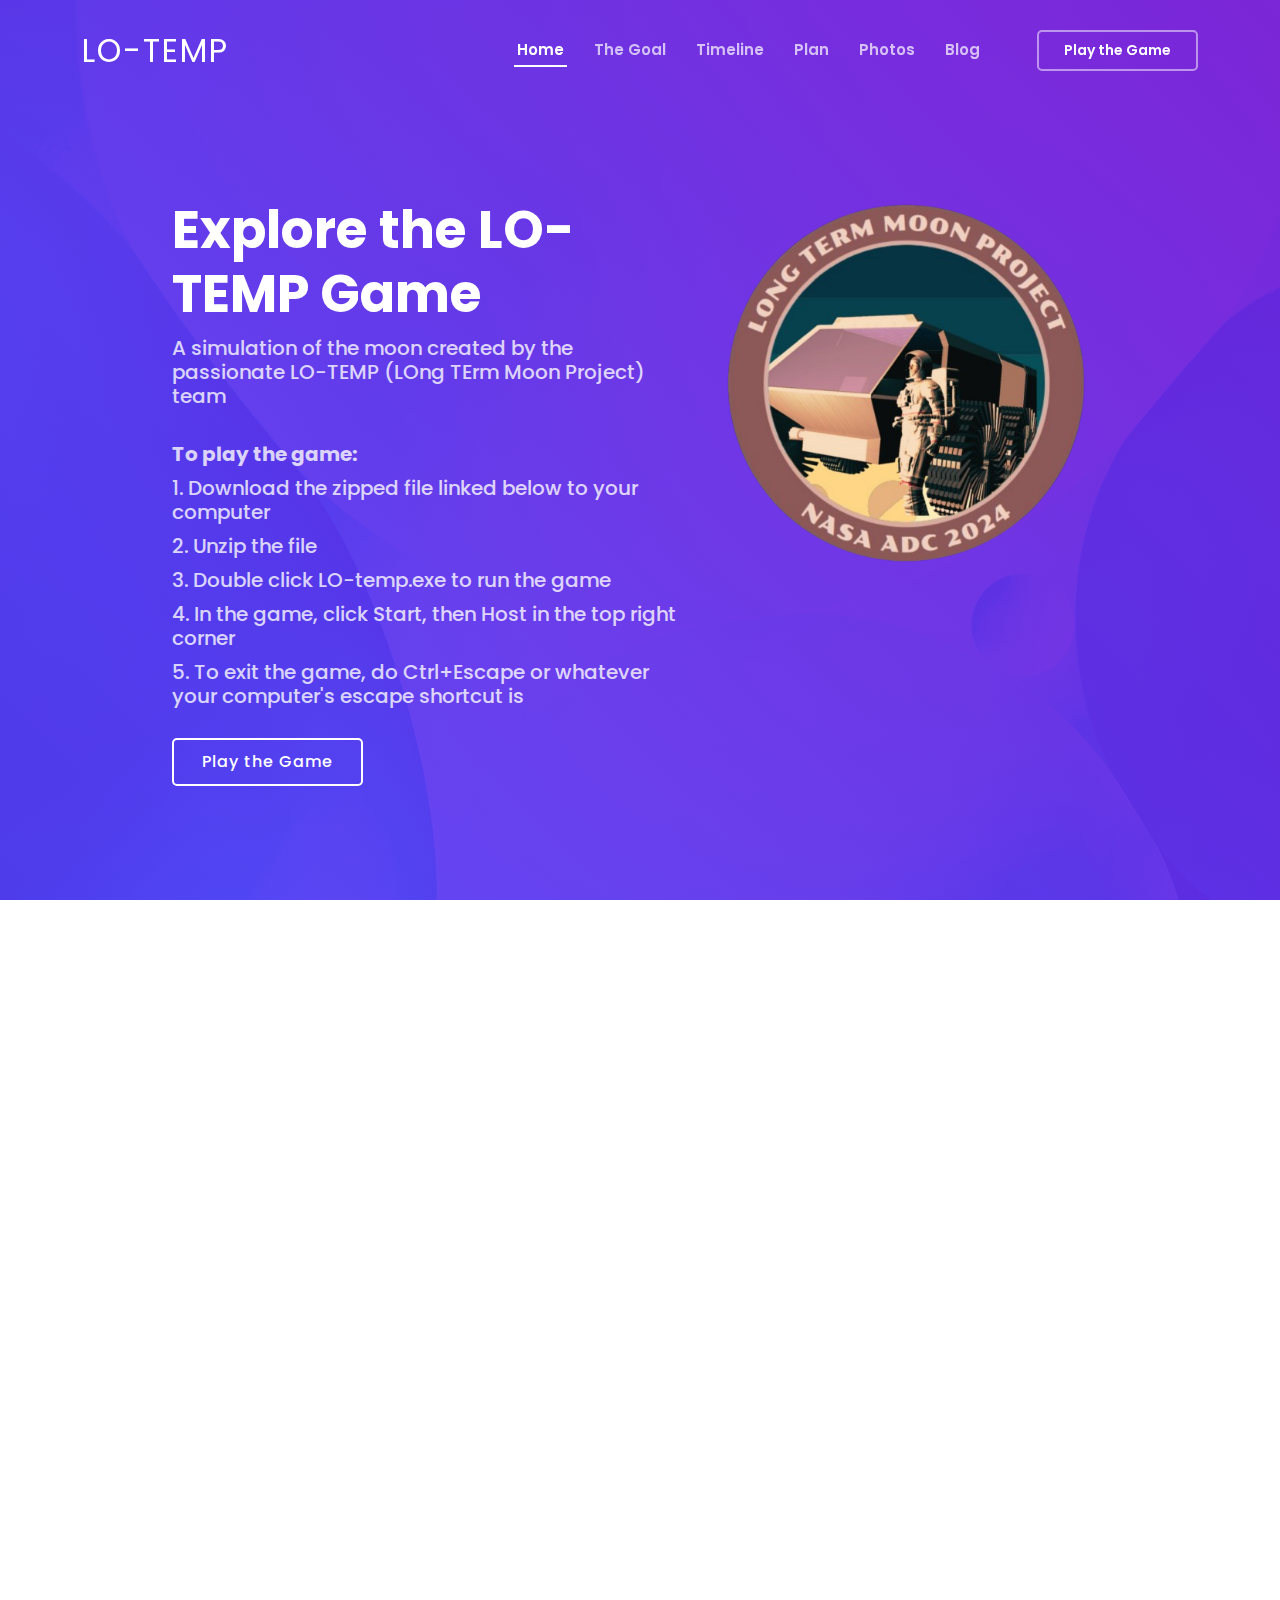
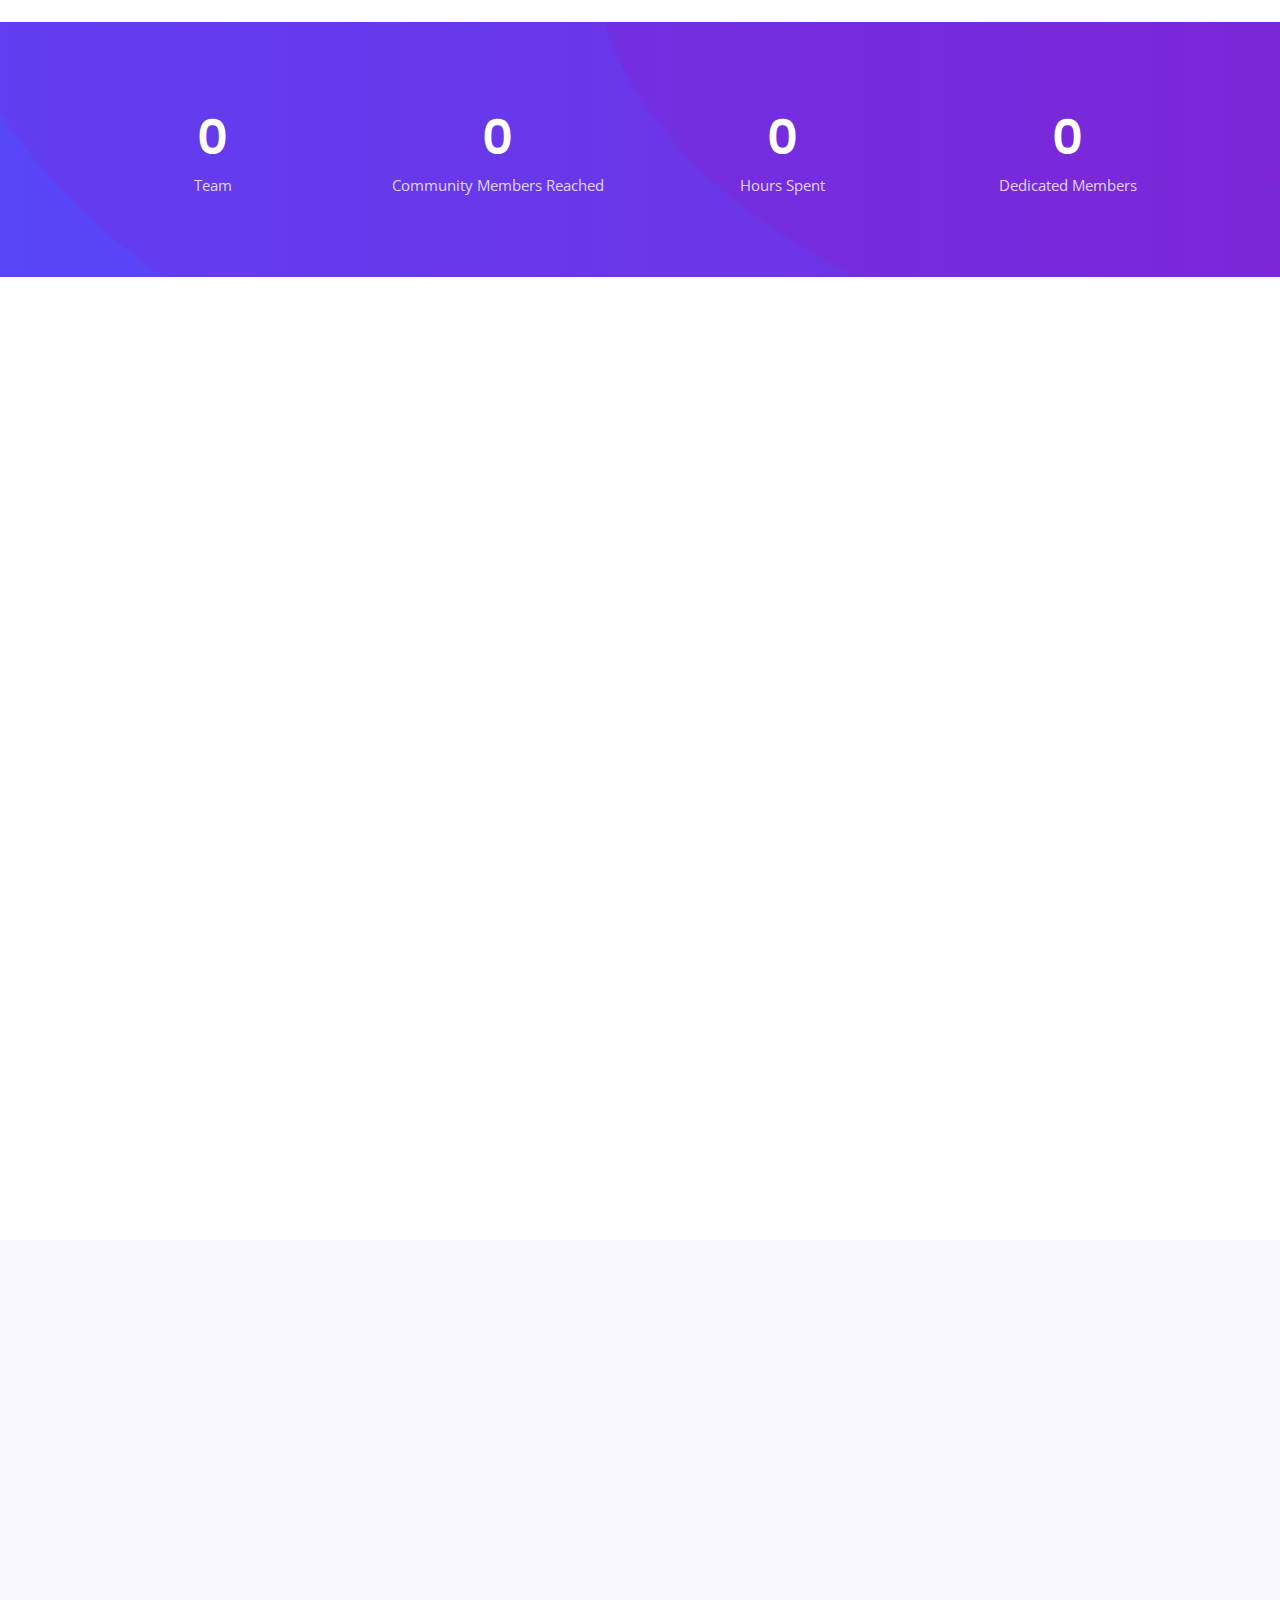
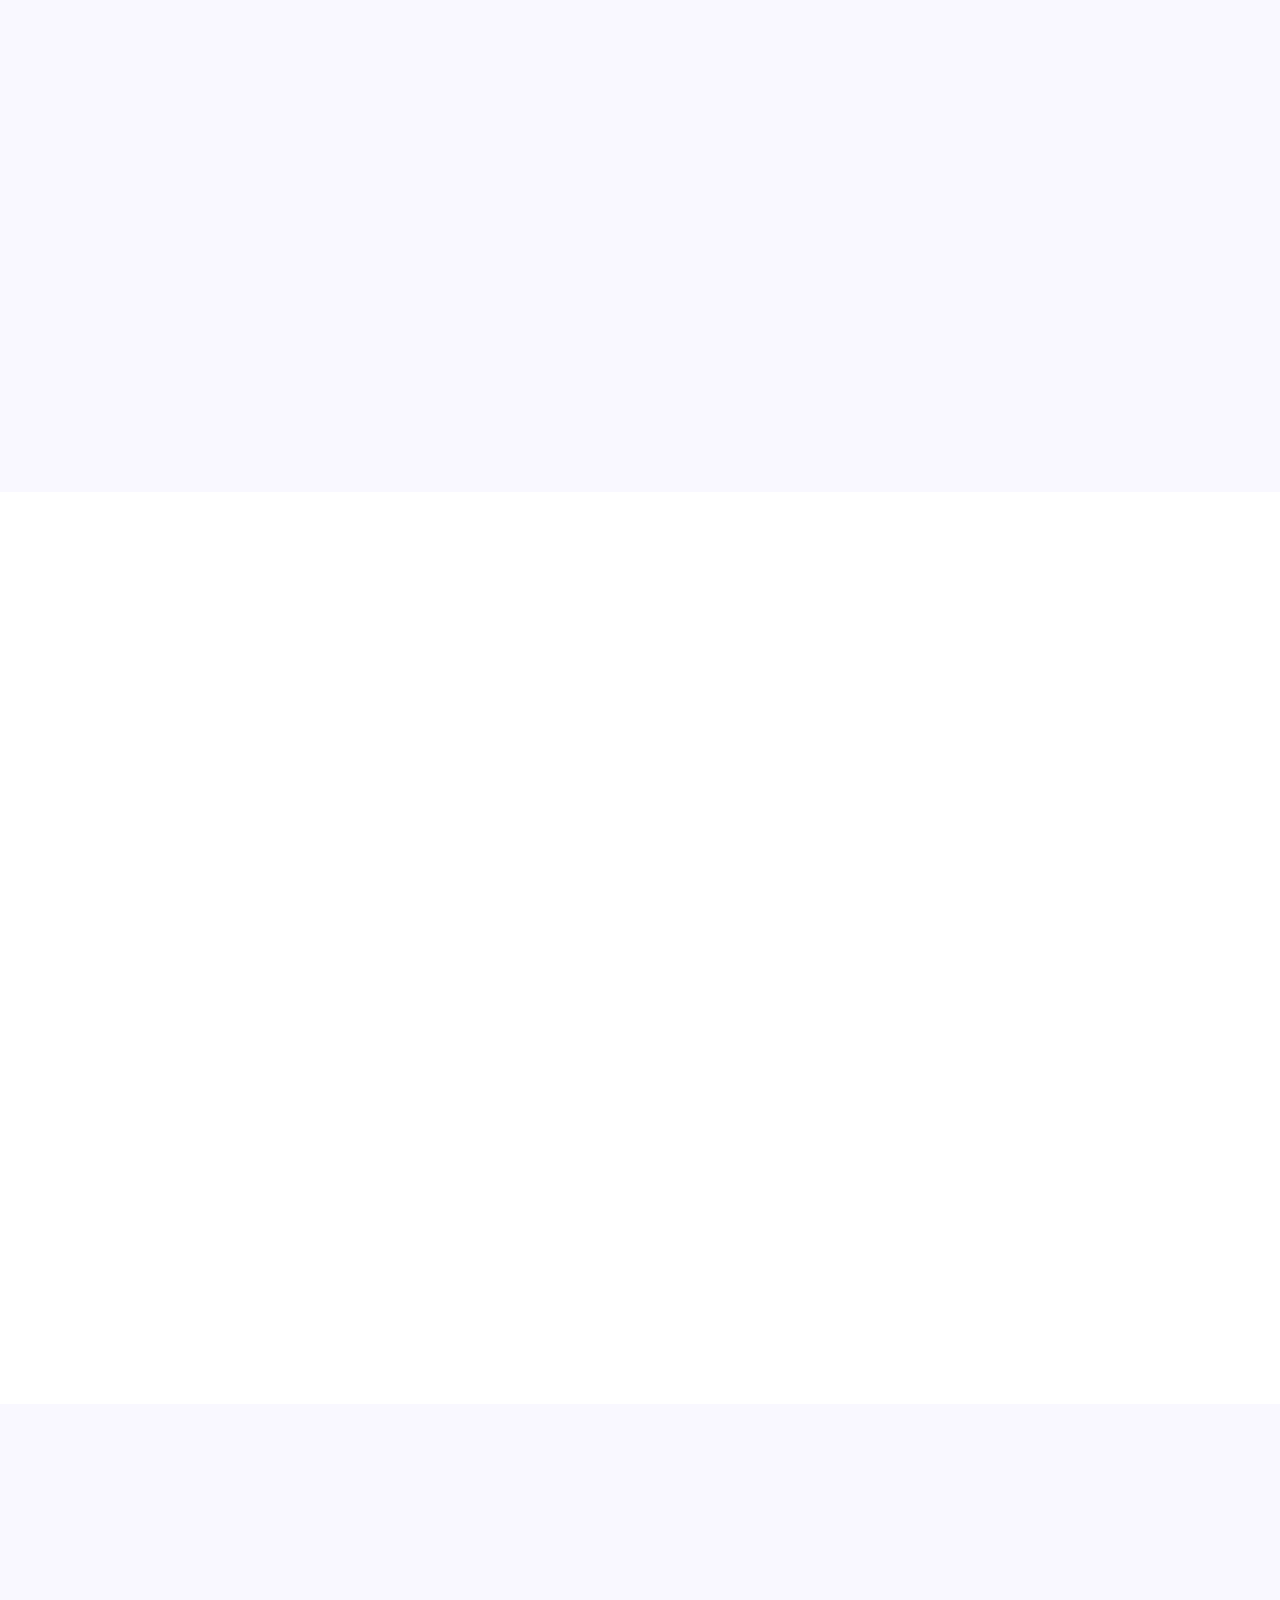
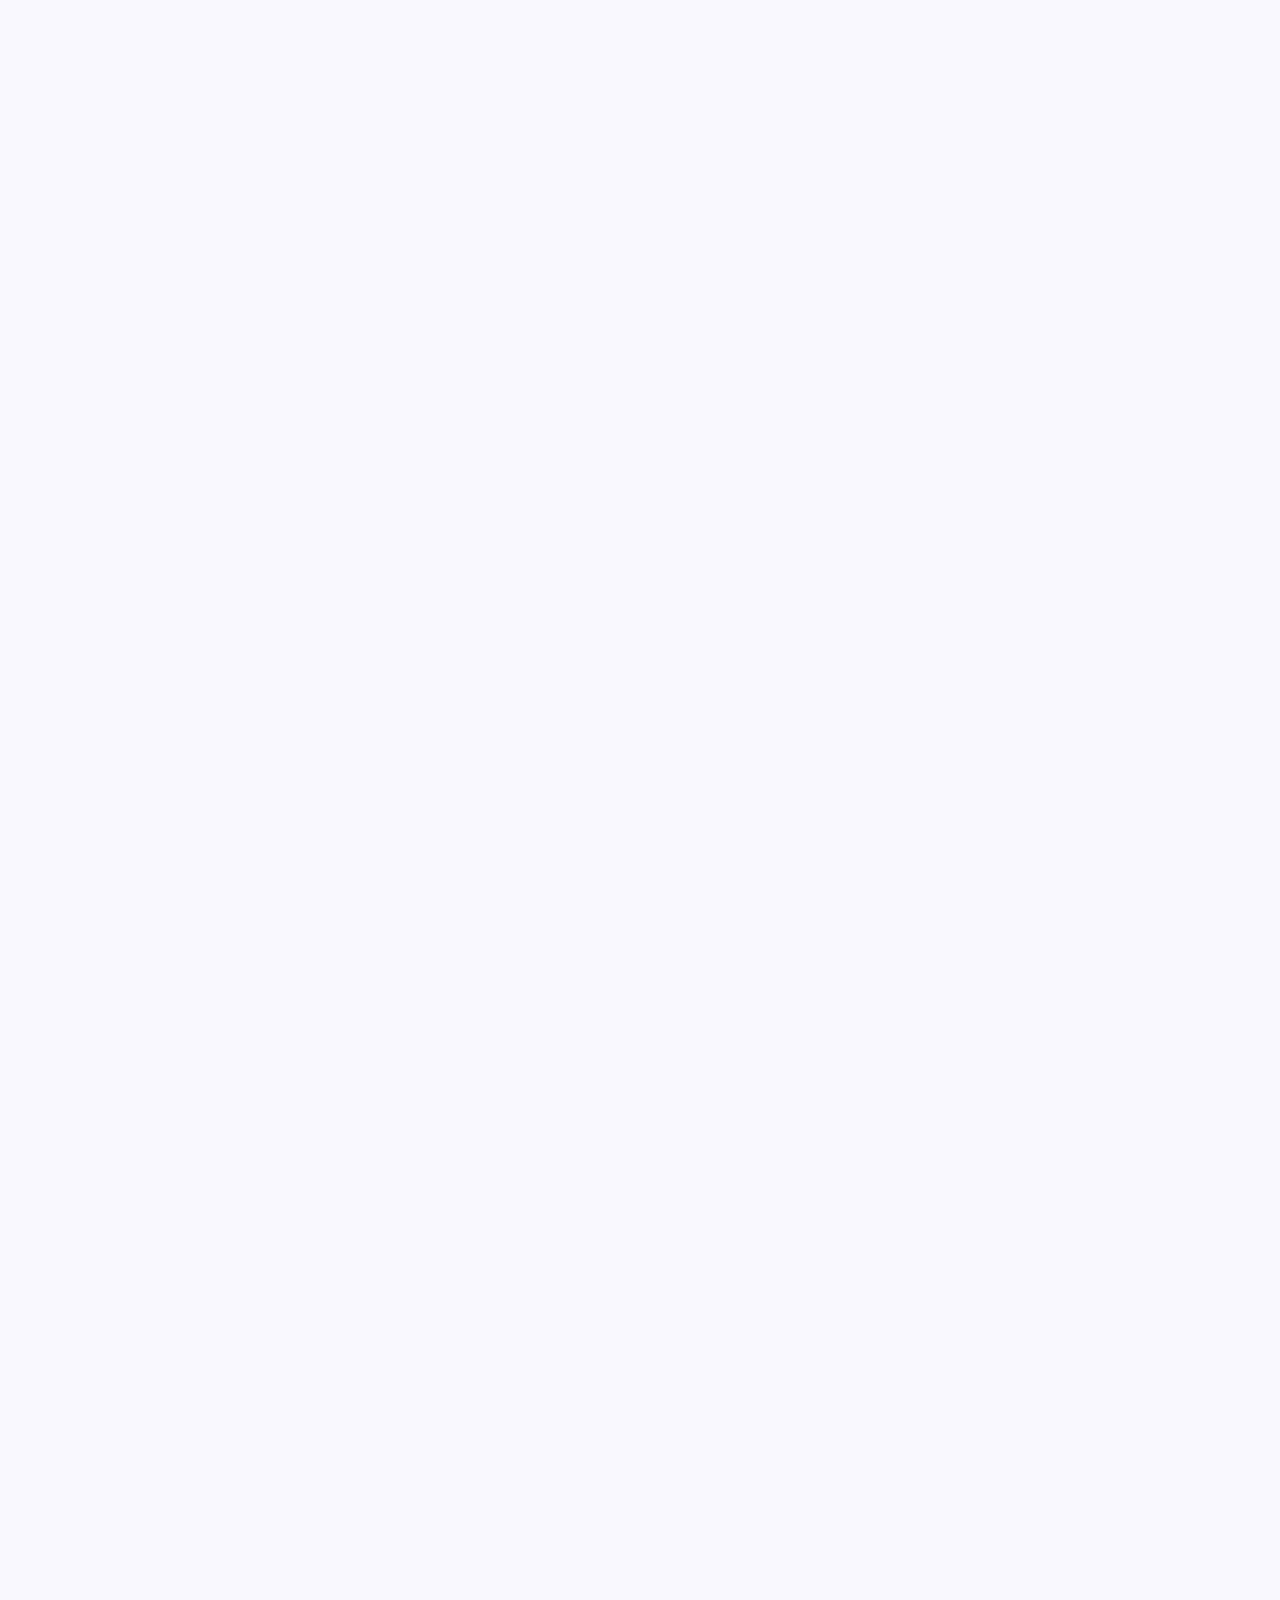
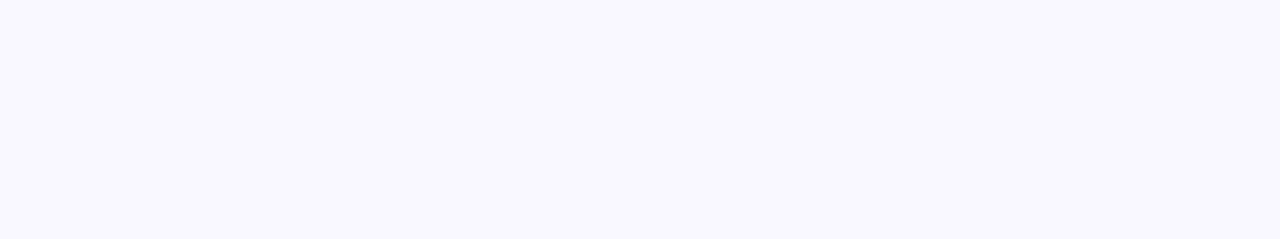
<file: index.html>
<!DOCTYPE html>
<html lang="en">

<head>
  <meta charset="utf-8">
  <meta content="width=device-width, initial-scale=1.0" name="viewport">

  <title>Lo-Temp NASA ADC Team</title>
  <meta content="" name="description">
  <meta content="" name="keywords">

  <!-- Favicons -->
  <link href="Techie/assets/img/newlogo.png" rel="icon">
  <link href="Techie/assets/img/newlogo.png" rel="apple-touch-icon">

  <!-- Google Fonts -->
  <link href="https://fonts.googleapis.com/css?family=Open+Sans:300,300i,400,400i,600,600i,700,700i|Roboto:300,300i,400,400i,500,500i,600,600i,700,700i|Poppins:300,300i,400,400i,500,500i,600,600i,700,700i" rel="stylesheet">

  <!-- Vendor CSS Files -->
  <link href="Techie/assets/vendor/aos/aos.css" rel="stylesheet">
  <link href="Techie/assets/vendor/bootstrap/css/bootstrap.min.css" rel="stylesheet">
  <link href="Techie/assets/vendor/bootstrap-icons/bootstrap-icons.css" rel="stylesheet">
  <link href="Techie/assets/vendor/boxicons/css/boxicons.min.css" rel="stylesheet">
  <link href="Techie/assets/vendor/glightbox/css/glightbox.min.css" rel="stylesheet">
  <link href="Techie/assets/vendor/swiper/swiper-bundle.min.css" rel="stylesheet">

  <!-- Template Main CSS File -->
  <link href="Techie/assets/css/style.css" rel="stylesheet">

  <!-- =======================================================
  * Template Name: Techie
  * Updated: Sep 18 2023 with Bootstrap v5.3.2
  * Template URL: https://bootstrapmade.com/techie-free-skin-bootstrap-3/
  * Author: BootstrapMade.com
  * License: https://bootstrapmade.com/license/
  ======================================================== -->
</head>

<body>

  <!-- ======= Header ======= -->
  <header id="header" class="fixed-top ">
    <div class="container d-flex align-items-center justify-content-between">
      <h1 class="logo"><a href="index.html">Lo-Temp</a></h1>
      <!-- Uncomment below if you prefer to use an image logo -->
      <!-- <a href="index.html" class="logo"><img src="Techie/assets/img/logo.png" alt="" class="img-fluid"></a>-->

      <nav id="navbar" class="navbar">
        <ul>
          <li><a class="nav-link scrollto active" href="#hero">Home</a></li>
          <li><a class="nav-link scrollto" href="#about">The Goal</a></li>
          <li><a class="nav-link scrollto" href="#testimonials">Timeline</a></li>
          <li><a class="nav-link scrollto" href="#services">Plan</a></li>
          <li><a class="nav-link scrollto " href="#portfolio">Photos</a></li>
          <li><a class="nav-link scrollto" href="Techie/blog.html">Blog</a></li>
          <li><a class="getstarted scrollto" href="https://drive.google.com/file/d/1ym_ozkPRCLQxZpIRYlwbuUAmwLj5if4X/view" target = "_blank">Play the Game</a></li>
        </ul>
        <i class="bi bi-list mobile-nav-toggle"></i>
      </nav><!-- .navbar -->

    </div>
  </header><!-- End Header -->

  <!-- ======= Hero Section ======= -->
  <section id="hero" class="d-flex align-items-center">

    <div class="container-fluid" data-aos="fade-up">
      <div class="row justify-content-center">
        <div class="col-xl-5 col-lg-6 pt-3 pt-lg-0 order-2 order-lg-1 d-flex flex-column justify-content-center">
          <h1>Explore the LO-TEMP Game</h1>
          <h2>A simulation of the moon created by the passionate LO-TEMP (LOng TErm Moon Project) team </h2>
          <br>
          <h2><strong>To play the game: </strong></h2>
          <h2>1. Download the zipped file linked below to your computer</h2>
          <h2>2. Unzip the file</h2>
          <h2>3. Double click LO-temp.exe to run the game</h2>
          <h2>4. In the game, click Start, then Host in the top right corner</h2>
          <h2>5. To exit the game, do Ctrl+Escape or whatever your computer's escape shortcut is</h2>
          
          
          <div><a href="https://drive.google.com/file/d/1ym_ozkPRCLQxZpIRYlwbuUAmwLj5if4X/view" target = "_blank" class="btn-get-started scrollto">Play the Game</a></div>
        </div>
        <div class="col-xl-4 col-lg-6 order-1 order-lg-2 hero-img" data-aos="zoom-in" data-aos-delay="150">
          <img src="Techie/assets/img/newlogo.png" class="img-fluid animated" alt="">
        </div>
      </div>
    </div>

  </section><!-- End Hero -->

  <main id="main">

    <!-- ======= About Section ======= -->
    <section id="about" class="about">
      <div class="container">

        <div class="row">
          <div class="col-lg-6 order-1 order-lg-2" data-aos="zoom-in" data-aos-delay="150">
             <iframe title="Moon Rover ADC 2024" frameborder="0" allowfullscreen mozallowfullscreen="true" webkitallowfullscreen="true" allow="autoplay; fullscreen; xr-spatial-tracking" xr-spatial-tracking execution-while-out-of-viewport execution-while-not-rendered web-share style="width:100%; height:100%;" src="https://sketchfab.com/models/0809195e8acc429cafbc8347c1e6e920/embed"> </iframe> <p style="font-size: 13px; font-weight: normal; margin: 5px; color: #4A4A4A;"> <a href="https://sketchfab.com/3d-models/moon-rover-adc-2024-0809195e8acc429cafbc8347c1e6e920?utm_medium=embed&utm_campaign=share-popup&utm_content=0809195e8acc429cafbc8347c1e6e920" target="_blank" rel="nofollow" style="font-weight: bold; color: #1CAAD9;"> Moon Rover ADC 2024 </a> by <a href="https://sketchfab.com/lo-temp?utm_medium=embed&utm_campaign=share-popup&utm_content=0809195e8acc429cafbc8347c1e6e920" target="_blank" rel="nofollow" style="font-weight: bold; color: #1CAAD9;"> lo-temp </a> on <a href="https://sketchfab.com?utm_medium=embed&utm_campaign=share-popup&utm_content=0809195e8acc429cafbc8347c1e6e920" target="_blank" rel="nofollow" style="font-weight: bold; color: #1CAAD9;">Sketchfab</a></p>
          </div>
      
          <div class="col-lg-6 pt-4 pt-lg-0 order-2 order-lg-1 content" data-aos="fade-right" style="margin-top:50px;">
            <h3>The Goal:</h3>
            <p class="fst-italic">
              We are trying to enable NASA to simulate a mission to the lunar south pole through our app which we need to be:
            </p>
            <ul>
              <li><i class="bi bi-check-circle"></i> Fun to explore and use for our audience</li>
              <li><i class="bi bi-check-circle"></i> Easily accessible for as many users as possible</li>
              <li><i class="bi bi-check-circle"></i> Accurate in its resemblence of the true lunar mission</li>
            </ul>
            <p class="fst-italic">
              Throughout this process, we've been writing articles about our app progress, community and professional outreaches, and interesting quantum computing topics to share with our high school and community.
              Click below to read about all we've been up to!
            </p>
            <a href="Techie/blog.html" class="read-more" style="text-align:center;">Read Our Blog Posts</a>
          </div>
        </div>

      </div>
    </section><!-- End About Section -->

    <!-- ======= Counts Section ======= -->
    <section id="counts" class="counts">
      <div class="container">

        <div class="row counters">

          <div class="col-lg-3 col-6 text-center">
            <span data-purecounter-start="0" data-purecounter-end="1" data-purecounter-duration="1" class="purecounter"></span>
            <p>Team</p>
          </div>

          <div class="col-lg-3 col-6 text-center">
            <span data-purecounter-start="0" data-purecounter-end="70" data-purecounter-duration="1" class="purecounter"></span>
            <p>Community Members Reached</p>
          </div>

          <div class="col-lg-3 col-6 text-center">
            <span data-purecounter-start="0" data-purecounter-end="90" data-purecounter-duration="1" class="purecounter"></span>
            <p>Hours Spent</p>
          </div>

          <div class="col-lg-3 col-6 text-center">
            <span data-purecounter-start="0" data-purecounter-end="8" data-purecounter-duration="1" class="purecounter"></span>
            <p>Dedicated Members</p>
          </div>

        </div>

      </div>
    </section><!-- End Counts Section -->

    <!-- ======= Testimonials Section ======= -->
    <section id="testimonials" class="testimonials">
      <div class="container" data-aos="fade-up">
        <div class="section-title">
          <h2>Timeline</h2>
          <p>Take a look through our app development journey, from start to finish!</p>
        </div>
        <br>
        <div class="testimonials-slider swiper" data-aos="fade-up" data-aos-delay="100">
          <div class="swiper-wrapper">

            <div class="swiper-slide">
              <div class="testimonial-wrap">
                <div class="testimonial-item">
                  <h3>Formed a NASA ADC team</h3>
                  <h4>September 27th, 2023</h4>
                  <br>
                  <p>
On September 27th, we finalized our team for the NASA ADC competition. The team consists of 8 members: Sanjay, Harinarayan, Michael, Prince, Naisha, Ethan, Nishi, and Josh.
                  </p>
                </div>
              </div>
            </div><!-- End testimonial item -->

             <div class="swiper-slide">
              <div class="testimonial-wrap">
                <div class="testimonial-item">
                  <h3>Conducted Preliminary Research</h3>
                  <h4>September 29th-October 7th, 2023</h4>
                  <br>
                  <p>
Throughout this time period, all the team members spent time researching the challenge. We enhanced our space, moon, and NASA-related knowledge and gained as much background information as possible. Each team member also focused on a specific landing site to research and created potential maps for the app. We also tried to learn about the technologies we would be using to create our app, including Unity, Blender, and SPICE.                  </p>
                </div>
              </div>
            </div><!-- End testimonial item -->

            <div class="swiper-slide">
              <div class="testimonial-wrap">
                <div class="testimonial-item">
                  <h3>Held First Team Meeting</h3>
                  <h4>October 8th, 2023</h4>
                  <br>
                  <p>
On October 8th, we held our first of many team meetings. We divided our roles based on our strengths, and also discussed potential landing sites. Each team member presented the research they compiled for a specific landing site. 
                </p>
                </div>
              </div>
            </div><!-- End testimonial item -->

             <div class="swiper-slide">
              <div class="testimonial-wrap">
                <div class="testimonial-item">
                  <h3>Finalized Landing Site</h3>
                  <h4>October 10th, 2023</h4>
                  <br>
                  <p>
By this date, we had decided the landing site we wanted to focus on: Peak Near Shackleton. We found that in November 2024 and December 2025, the low-slope areas of Peak receive ample sunlight and Earth visibility, the most important factors in landing site selection. Peak also represents the quintessential balance between PSRs, high visibility areas and favorable signs of water ice.                 </p>
                </div>
              </div>
            </div><!-- End testimonial item -->

            <div class="swiper-slide">
              <div class="testimonial-wrap">
                <div class="testimonial-item">
                  <h3>Finished Terrain and Basics </h3>
                  <h4>October 15th, 2023</h4>
                  <br>
                  <p>
By this date, we had finally confirmed the game development platform that we would be using: Unity. We had also made a few beginning steps with the project, including using Unity Terrain Tools meshes generated from 16-bit heightmaps created from the ADC data, with Gaussian filtering applied for smoothing, to create the basic terrain. 
                </p>
                </div>
              </div>
            </div><!-- End testimonial item -->

             <div class="swiper-slide">
              <div class="testimonial-wrap">
                <div class="testimonial-item">
                  <h3>Finished Positional Displays </h3>
                  <h4>October 22nd, 2023</h4>
                  <br>
                  <p>
By this date, we had edited the user interface to display latitude and longitude, height, azimuth and elevation, and UTC time based on the user’s location. We also finished our implementations of Matplotlib, OpenCV in Python, and GIMP to generate comparable maps for each of the 5 regions, along with colorbars to show the statistical range in each data file.                 </p>
                </div>
              </div>
            </div><!-- End testimonial item -->

            <div class="swiper-slide">
              <div class="testimonial-wrap">
                <div class="testimonial-item">
                  <h3>Met with a NASA Engineer</h3>
                  <h4>October 25th, 2023</h4>
                  <br>
                  <p>
One of our team members reached out to NASA aerospace engineer, Lee K. Bingham, for advice and guidance on our project. Bingham was the lead for NASA's DUST project, and has had experience developing simulations for NASA. He agreed to meet with us virtually, so on October 25th we gathered in our school’s conference room to talk to him. We discussed our plans for the project with Bingham, and asked for advice and suggestions. He also addressed our questions about rover and dust simulation technicalities, possible outreach plans, and landing site preferences.</p>
                </div>
              </div>
            </div><!-- End testimonial item -->

            <div class="swiper-slide">
              <div class="testimonial-wrap">
                <div class="testimonial-item">
                  <h3>Finished Implementing SPICE Toolkit</h3>
                  <h4>November 6th, 2023</h4>
                  <br>
                  <p>
After being introduced to the SPICE toolkit by classmates at school, we decided to implement real-time positioning of the Earth and Sun.  By November 6th, we finished leveraging the full functionality of SPICE in Unity with the CSPICE wrapper API, facilitating real-time and predictive Sun and Earth positioning, Earth orientation, and azimuth and elevation calculation while teaching us about polar to stereographic conversion, reference frame rotation matrices and quaternions.
</p>
                </div>
              </div>
            </div><!-- End testimonial item -->

             <div class="swiper-slide">
              <div class="testimonial-wrap">
                <div class="testimonial-item">
                  <h3>Finished Pathfinding</h3>
                  <h4>November 12th, 2023</h4>
                  <br>
                  <p>
By November 12th, we had finished our implementations of the Dijkstra and Theta* with angular sweep pathfinding algorithms. We turned our original graph, which contained distance information in the nodes and slope information in the edges, into a graph that consolidated all information in the edges through a process known as node-splitting. We also edited our app so that users could pick start and end points to generate these paths. </p>
                </div>
              </div>
            </div><!-- End testimonial item -->

            <div class="swiper-slide">
              <div class="testimonial-wrap">
                <div class="testimonial-item">
                  <h3>Finished all 3D Assets</h3>
                  <h4>November 29th, 2023</h4>
                  <br>
                  <p>
We decided to use Blender to create original 3D assets including a lunar base, solar panels, communication checkpoints and rover, as well as render all our visualizations. By the end of November, we were finished with all of our CAD and rendering work, and had also implemented the assets in the Unity platform.  </p>
                </div>
              </div>
            </div><!-- End testimonial item -->

            <div class="swiper-slide">
              <div class="testimonial-wrap">
                <div class="testimonial-item">
                  <h3>Hosted School Quantum Challenge</h3>
                  <h4>November 30th, 2023-December 3rd, 2023</h4>
                  <br>
                  <p>
Our team hosted a competition on Quander, a game world containing quantum-computing-themed games that cover the basic concepts of quantum computing including superposition, probabilistic outcomes, entanglement, measurement, and quantum circuits. The top 3 competitors received prizes based on the number of mini-games completed through the platform.  </p>
                </div>
              </div>
            </div><!-- End testimonial item -->

            <div class="swiper-slide">
              <div class="testimonial-wrap">
                <div class="testimonial-item">
                  <h3>Hosted Space Jeopardy at School</h3>
                  <h4>December 1st, 2023</h4>
                  <br>
                  <p>
At our school’s annual talent show and international dinner event, our team hosted a fun “Space Jeopardy'' event. Students ranging from high school freshman to seniors and school alumni had the opportunity to gain space knowledge. LO-TEMP team members wrote 24 space-related questions in 5 original categories: Small Step, Gen Artemis, Quantum-mania, Moon-shot, and Star Stud. Multiple teams composed of 3 students each were featured as the audience learned and played along as a fun and engaging way to expand their space knowledge and awareness.
  </p>
                </div>
              </div>
            </div><!-- End testimonial item -->

            <div class="swiper-slide">
              <div class="testimonial-wrap">
                <div class="testimonial-item">
                  <h3>Finished the User Interface</h3>
                  <h4>December 5th, 2023</h4>
                  <br>
                  <p>
By this date, we had finished up all aspects of our user interface. This includes sidebar menus allowing users to change the lighting for ease of mobility and a communication heatmap that models signal strength from the Earth using a post-processing graph. We also allowed users to toggle between realistic terrain, height, slope, and azimuth and elevation to the Earth, and added other unique UI features.  </p>
                </div>
              </div>
            </div><!-- End testimonial item -->

            <div class="swiper-slide">
              <div class="testimonial-wrap">
                <div class="testimonial-item">
                  <h3>Deployed our Project</h3>
                  <h4>December 7th, 2023</h4>
                  <br>
                  <p>
After all of the hard work we put into creating the app, it was finally time to deploy it. We published our game live to Netcode, Unity’s easy-to-use multiplayer networking implementation. Creating the app from start to finish was a long journey, but a fruitful one nonetheless. Thanks to everyone who supported our project, and the official NASA ADC coordinators for allowing us to compete in such a fulfilling challenge.   </p>
                </div>
              </div>
            </div><!-- End testimonial item -->

          </div>
          <div class="swiper-pagination"></div>
        </div>

      </div>
    </section><!-- End Testimonials Section -->


    <!-- ======= Services Section ======= -->
    <section id="services" class="services section-bg">
      <div class="container" data-aos="fade-up">

        <div class="section-title">
          <h2>What we're doing:</h2>
          <p>Using the Artemis III candidate landing sites, we analyzed maps and models using multiple data sources. We analyzed the latitude, longitude, heightmap, slope, azimuth and elevation for 5 regions</p>
        </div>

        <div class="row gy-4">
          <div class="col-lg-4 col-md-6 d-flex align-items-stretch" data-aos="zoom-in" data-aos-delay="100">
            <div class="icon-box iconbox-blue">
              <div class="icon">
                <svg width="100" height="100" viewBox="0 0 600 600" xmlns="http://www.w3.org/2000/svg">
                  <path stroke="none" stroke-width="0" fill="#f5f5f5" d="M300,521.0016835830174C376.1290562159157,517.8887921683347,466.0731472004068,529.7835943286574,510.70327084640275,468.03025145048787C554.3714126377745,407.6079735673963,508.03601936045806,328.9844924480964,491.2728898941984,256.3432110539036C474.5976632858925,184.082847569629,479.9380746630129,96.60480741107993,416.23090153303,58.64404602377083C348.86323505073057,18.502131276798302,261.93793281208167,40.57373210992963,193.5410806939664,78.93577620505333C130.42746243093433,114.334589627462,98.30271207620316,179.96522072025542,76.75703585869454,249.04625023123273C51.97151888228291,328.5150500222984,13.704378332031375,421.85034740162234,66.52175969318436,486.19268352777647C119.04800174914682,550.1803526380478,217.28368757567262,524.383925680826,300,521.0016835830174"></path>
                </svg>
                <i class="bx bxl-dribbble"></i>
              </div>
              <h4><a href="">The Game Plot:</a></h4>
              <p>The Artemis crew has successfully landed on the moon's south pole but with some damage to the Starship landing module, restricting them from being able to return to Earth.</p>
            </div>
          </div>

          <div class="col-lg-4 col-md-6 d-flex align-items-stretch" data-aos="zoom-in" data-aos-delay="200">
            <div class="icon-box iconbox-orange ">
              <div class="icon">
                <svg width="100" height="100" viewBox="0 0 600 600" xmlns="http://www.w3.org/2000/svg">
                  <path stroke="none" stroke-width="0" fill="#f5f5f5" d="M300,582.0697525312426C382.5290701553225,586.8405444964366,449.9789794690241,525.3245884688669,502.5850820975895,461.55621195738473C556.606425686781,396.0723002908107,615.8543463187945,314.28637112970534,586.6730223649479,234.56875336149918C558.9533121215079,158.8439757836574,454.9685369536778,164.00468322053177,381.49747125262974,130.76875717737553C312.15926192815925,99.40240125094834,248.97055460311594,18.661163978235184,179.8680185752513,50.54337015887873C110.5421016452524,82.52863877960104,119.82277516462835,180.83849132639028,109.12597500060166,256.43424936330496C100.08760227029461,320.3096726198365,92.17705696193138,384.0621239912766,124.79988738764834,439.7174275375508C164.83382741302287,508.01625554203684,220.96474134820875,577.5009287672846,300,582.0697525312426"></path>
                </svg>
                <i class="bx bx-file"></i>
              </div>
              <h4><a href="">Wayfinding and Pathfinding</a></h4>
              <p>We sought an optimized path to provide the shortest and smoothest route. We used real time calculations using grids and provided users the ability to select their start or end point anywhere. We used the Dijkstra and Theta* with angular sweep path planning algorithms to do this.</p>
            </div>
          </div>

          <div class="col-lg-4 col-md-6 d-flex align-items-stretch" data-aos="zoom-in" data-aos-delay="300">
            <div class="icon-box iconbox-pink">
              <div class="icon">
                <svg width="100" height="100" viewBox="0 0 600 600" xmlns="http://www.w3.org/2000/svg">
                  <path stroke="none" stroke-width="0" fill="#f5f5f5" d="M300,541.5067337569781C382.14930387511276,545.0595476570109,479.8736841581634,548.3450877840088,526.4010558755058,480.5488172755941C571.5218469581645,414.80211281144784,517.5187510058486,332.0715597781072,496.52539010469104,255.14436215662573C477.37192572678356,184.95920475031193,473.57363656557914,105.61284051026155,413.0603344069578,65.22779650032875C343.27470386102294,18.654635553484475,251.2091493199835,5.337323636656869,175.0934190732945,40.62881213300186C97.87086631185822,76.43348514350839,51.98124368387456,156.15599469081315,36.44837278890362,239.84606092416172C21.716077023791087,319.22268207091537,43.775223500013084,401.1760424656574,96.891909868211,461.97329694683043C147.22146801428983,519.5804099606455,223.5754009179313,538.201503339737,300,541.5067337569781"></path>
                </svg>
                <i class="bx bx-tachometer"></i>
              </div>
              <h4><a href="">Modeling</a></h4>
              <p>Using the Blender CAD platform to create our rover, we want the most realistic transportation device to be used in the game. </p>
            </div>
          </div>

        
        </div>

      </div>
    </section><!-- End Services Section -->

    <!-- ======= Features Section ======= -->
    <section id="features" class="features">
      <div class="container" data-aos="fade-up">

        <div class="section-title">
          <h2>Platforms Utilized</h2>
          <p>We utilized numerous platforms for team communication, code hosting, modeling, and much more. Through our respective roles, we were able to develop a successful project:</p>
        </div>

        <div class="row">
          <div class="col-lg-6 order-2 order-lg-1 d-flex flex-column align-items-lg-center">
            <div class="icon-box mt-5 mt-lg-0" data-aos="fade-up" data-aos-delay="100">
              <i class="bx bx-receipt"></i>
              <h4>Unity Engine</h4>
              <p>Using Unity's game development platform and C# tools, we were able to create our 3D simulation.</p>
            </div>
            <div class="icon-box mt-5" data-aos="fade-up" data-aos-delay="200">
              <i class="bx bx-cube-alt"></i>
              <h4>Blender</h4>
              <p>We used Blender for 3D Modeling for our rover which will be implemented into our game</p>
            </div>
            <div class="icon-box mt-5" data-aos="fade-up" data-aos-delay="300">
              <i class="bx bx-images"></i>
              <h4>Google Drive + Github</h4>
              <p>We used Google Drive and Github for project storage and to seamlessly allow access of code and media for all users</p>
            </div>
            <div class="icon-box mt-5" data-aos="fade-up" data-aos-delay="300">
              <i class="bx bx-images"></i>
              <h4>SPICE</h4>
              <p>We used SPICE (Spacecraft Planet Instrument C-matrix Events) for the height, slope, latitude, longitude, and other visualizations.</p>
            </div>
            
          </div>
          <div class="image col-lg-6 order-1 order-lg-2 " data-aos="zoom-in" data-aos-delay="100">
            <img src="Techie/assets/img/features.svg" alt="" class="img-fluid">
          </div>
        </div>

      </div>
    </section><!-- End Features Section -->

    <!-- ======= Portfolio Section ======= -->
    <section id="portfolio" class="portfolio">
      <div class="container" data-aos="fade-up">

        <div class="section-title">
          <h2>Photos</h2>
          <p>Look through what we've done!</p>
        </div>

        <div class="row">
          <div class="col-lg-12 d-flex justify-content-center">
            <ul id="portfolio-flters">
              <li data-filter="*" class="filter-active">All</li>
              <li data-filter=".filter-app">App Progress</li>
              <li data-filter=".filter-card">Outreach</li>
            </ul>
          </div>
        </div>

        <div class="row portfolio-container">

          <div class="col-lg-4 col-md-6 portfolio-item filter-app">
            <div class="portfolio-wrap">
              <img src="Techie/assets/img/heightmap.png" class="img-fluid" alt="">
              <div class="portfolio-info">
                <h4>App Progress</h4>
                <p>basic color visualization of height data</p>
              </div>
            </div>
          </div>

          <div class="col-lg-4 col-md-6 portfolio-item filter-card">
            <div class="portfolio-wrap">
              <img src="Techie/assets/img/IMG-9136.jpg" class="img-fluid" alt="">
              <div class="portfolio-info">
                <h4>Outreach</h4>
                <p>our team and our advisor chatting virutally with Lee K. Bingham, NASA engineer</p>
              </div>
            </div>
          </div>

          <div class="col-lg-4 col-md-6 portfolio-item filter-app">
            <div class="portfolio-wrap">
              <img src="Techie/assets/img/image.png" class="img-fluid" alt="">
              <div class="portfolio-info">
                <h4>App Progress</h4>
                <p>terrain and material visualization in Unity editor</p>
              </div>
            </div>
          </div>

          <div class="col-lg-4 col-md-6 portfolio-item filter-card">
            <div class="portfolio-wrap">
              <img src="Techie/assets/img/IMG-9138.jpg" class="img-fluid" alt="">
              <div class="portfolio-info">
                <h4>Outreach</h4>
                <p>our team meeting with a NASA engineer in our school's conference room</p>
              </div>
            </div>
          </div>

          <div class="col-lg-4 col-md-6 portfolio-item filter-card">
            <div class="portfolio-wrap">
              <img src="Techie/assets/img/outreach1.png" class="img-fluid" alt="">
              <div class="portfolio-info">
                <h4>Outreach</h4>
                <p>us talking to a NASA engineer about our app plans</p>
              </div>
            </div>
          </div>

          <div class="col-lg-4 col-md-6 portfolio-item filter-app">
            <div class="portfolio-wrap">
              <img src="Techie/assets/img/image2.png" class="img-fluid" alt="">
              <div class="portfolio-info">
                <h4>App Progress</h4>
                <p>terrain visualization and moon setting</p>
              </div>
            </div>
          </div>

          <div class="col-lg-4 col-md-6 portfolio-item filter-card">
            <div class="portfolio-wrap">
              <img src="Techie/assets/img/outreach2.png" class="img-fluid" alt="">
              <div class="portfolio-info">
                <h4>Outreach</h4>
                <p>our meeting with Lee K. Bingham, NASA engineer</p>
              </div>
            </div>
          </div>

           <div class="col-lg-4 col-md-6 portfolio-item filter-app">
            <div class="portfolio-wrap">
              <img src="Techie/assets/img/apppic1.png" class="img-fluid" alt="">
              <div class="portfolio-info">
                <h4>App Progress</h4>
                <p>latitude, longitude, elevation, and color visualizations</p>
              </div>
            </div>
          </div>

            <div class="col-lg-4 col-md-6 portfolio-item filter-card">
            <div class="portfolio-wrap">
              <img src="Techie/assets/img/jeopardypic1.jpg" class="img-fluid" alt="">
              <div class="portfolio-info">
                <h4>Outreach</h4>
                <p>the Space Jeopardy question categories</p>
              </div>
            </div>
          </div>
          

           <div class="col-lg-4 col-md-6 portfolio-item filter-app">
            <div class="portfolio-wrap">
              <img src="Techie/assets/img/apppic2.png" class="img-fluid" alt="">
              <div class="portfolio-info">
                <h4>App Progress</h4>
                <p>first-person player astronaut character</p>
              </div>
            </div>
          </div>

              <div class="col-lg-4 col-md-6 portfolio-item filter-card">
            <div class="portfolio-wrap">
              <img src="Techie/assets/img/jeopardypic2.jpg" class="img-fluid" alt="">
              <div class="portfolio-info">
                <h4>Outreach</h4>
                <p>Space Jeopardy competitors on stage</p>
              </div>
            </div>
          </div>

           <div class="col-lg-4 col-md-6 portfolio-item filter-app">
            <div class="portfolio-wrap">
              <img src="Techie/assets/img/apppic3.png" class="img-fluid" alt="">
              <div class="portfolio-info">
                <h4>App Progress</h4>
                <p>terrain visualizations and astronaut first-person player</p>
              </div>
            </div>
          </div>

              <div class="col-lg-4 col-md-6 portfolio-item filter-card">
            <div class="portfolio-wrap">
              <img src="Techie/assets/img/jeopardypic3.jpg" class="img-fluid" alt="">
              <div class="portfolio-info">
                <h4>Outreach</h4>
                <p>Space Jeopardy game at our school event</p>
              </div>
            </div>
          </div>

           <div class="col-lg-4 col-md-6 portfolio-item filter-app">
            <div class="portfolio-wrap">
              <img src="Techie/assets/img/apppic4.png" class="img-fluid" alt="">
              <div class="portfolio-info">
                <h4>App Progress</h4>
                <p>color and height visualizations</p>
              </div>
            </div>
          </div>

           <div class="col-lg-4 col-md-6 portfolio-item filter-card">
            <div class="portfolio-wrap">
              <img src="Techie/assets/img/quander.png" class="img-fluid" alt="">
              <div class="portfolio-info">
                <h4>Outreach</h4>
                <p>game for the Quantum Challenge we hosted</p>
              </div>
            </div>
          </div>

          <div class="col-lg-4 col-md-6 portfolio-item filter-card">
            <div class="portfolio-wrap">
              <img src="Techie/assets/img/templejeopardy.png" class="img-fluid" alt="">
              <div class="portfolio-info">
                <h4>Outreach</h4>
                <p>Space Jeopardy with kids at temple</p>
              </div>
            </div>
          </div>

          

        </div>

      </div>
    </section><!-- End Portfolio Section -->

    

  </main><!-- End #main -->

  <a href="#" class="back-to-top d-flex align-items-center justify-content-center"><i class="bi bi-arrow-up-short"></i></a>
  <div id="preloader"></div>

  <!-- Vendor JS Files -->
  <script src="Techie/assets/vendor/purecounter/purecounter_vanilla.js"></script>
  <script src="Techie/assets/vendor/aos/aos.js"></script>
  <script src="Techie/assets/vendor/bootstrap/js/bootstrap.bundle.min.js"></script>
  <script src="Techie/assets/vendor/glightbox/js/glightbox.min.js"></script>
  <script src="Techie/assets/vendor/isotope-layout/isotope.pkgd.min.js"></script>
  <script src="Techie/assets/vendor/swiper/swiper-bundle.min.js"></script>
  <script src="Techie/assets/vendor/php-email-form/validate.js"></script>

  <!-- Template Main JS File -->
  <script src="Techie/assets/js/main.js"></script>

</body>

</html>
</file>
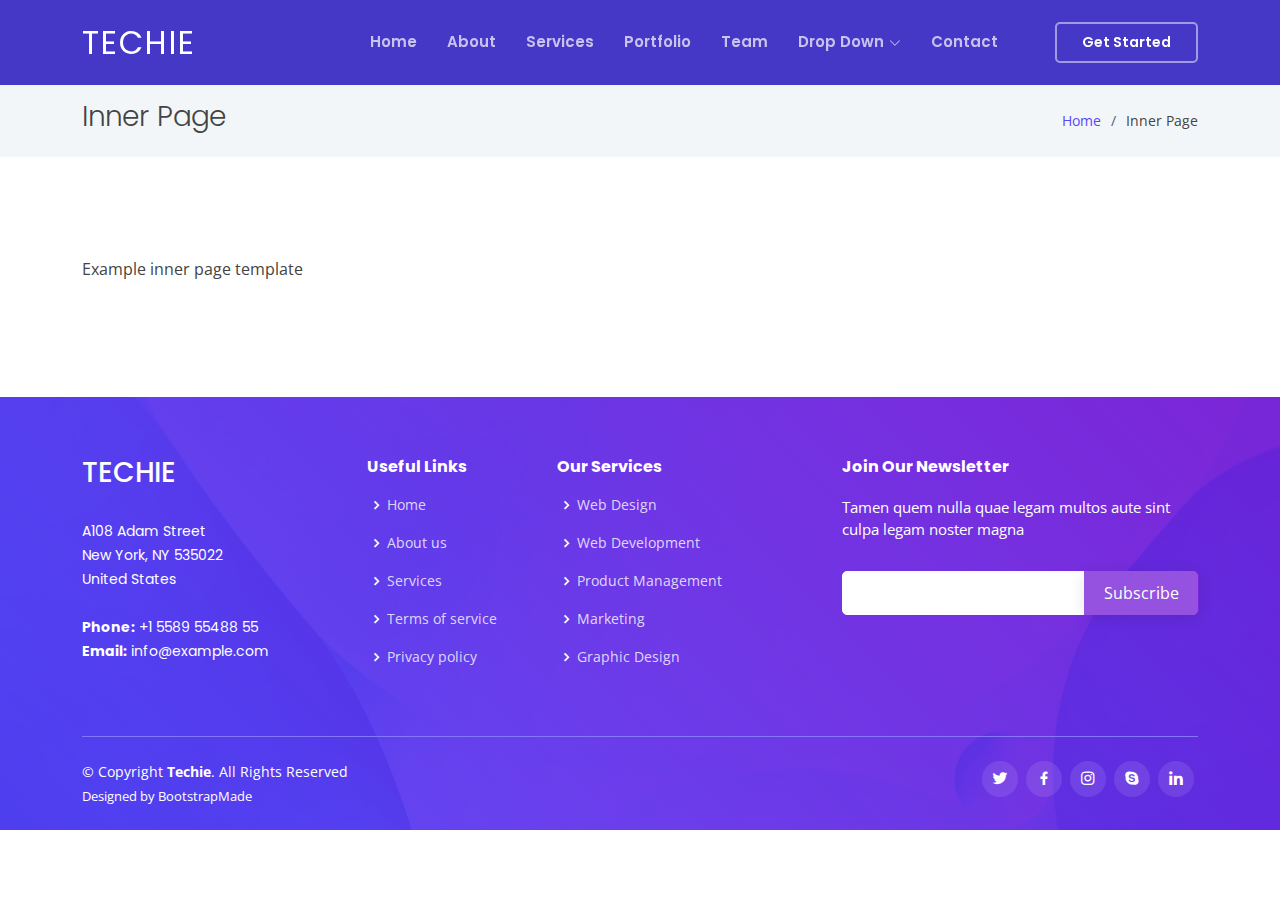
<file: Techie/inner-page.html>
<!DOCTYPE html>
<html lang="en">

<head>
  <meta charset="utf-8">
  <meta content="width=device-width, initial-scale=1.0" name="viewport">

  <title>Inner Page - Techie Bootstrap Template</title>
  <meta content="" name="description">
  <meta content="" name="keywords">

  <!-- Favicons -->
  <link href="assets/img/favicon.png" rel="icon">
  <link href="assets/img/apple-touch-icon.png" rel="apple-touch-icon">

  <!-- Google Fonts -->
  <link href="https://fonts.googleapis.com/css?family=Open+Sans:300,300i,400,400i,600,600i,700,700i|Roboto:300,300i,400,400i,500,500i,600,600i,700,700i|Poppins:300,300i,400,400i,500,500i,600,600i,700,700i" rel="stylesheet">

  <!-- Vendor CSS Files -->
  <link href="assets/vendor/aos/aos.css" rel="stylesheet">
  <link href="assets/vendor/bootstrap/css/bootstrap.min.css" rel="stylesheet">
  <link href="assets/vendor/bootstrap-icons/bootstrap-icons.css" rel="stylesheet">
  <link href="assets/vendor/boxicons/css/boxicons.min.css" rel="stylesheet">
  <link href="assets/vendor/glightbox/css/glightbox.min.css" rel="stylesheet">
  <link href="assets/vendor/swiper/swiper-bundle.min.css" rel="stylesheet">

  <!-- Template Main CSS File -->
  <link href="assets/css/style.css" rel="stylesheet">

  <!-- =======================================================
  * Template Name: Techie
  * Updated: Sep 18 2023 with Bootstrap v5.3.2
  * Template URL: https://bootstrapmade.com/techie-free-skin-bootstrap-3/
  * Author: BootstrapMade.com
  * License: https://bootstrapmade.com/license/
  ======================================================== -->
</head>

<body>

  <!-- ======= Header ======= -->
  <header id="header" class="fixed-top header-inner-pages">
    <div class="container d-flex align-items-center justify-content-between">
      <h1 class="logo"><a href="index.html">Techie</a></h1>
      <!-- Uncomment below if you prefer to use an image logo -->
      <!-- <a href="index.html" class="logo"><img src="assets/img/logo.png" alt="" class="img-fluid"></a>-->

      <nav id="navbar" class="navbar">
        <ul>
          <li><a class="nav-link scrollto " href="#hero">Home</a></li>
          <li><a class="nav-link scrollto" href="#about">About</a></li>
          <li><a class="nav-link scrollto" href="#services">Services</a></li>
          <li><a class="nav-link scrollto " href="#portfolio">Portfolio</a></li>
          <li><a class="nav-link scrollto" href="#team">Team</a></li>
          <li class="dropdown"><a href="#"><span>Drop Down</span> <i class="bi bi-chevron-down"></i></a>
            <ul>
              <li><a href="#">Drop Down 1</a></li>
              <li class="dropdown"><a href="#"><span>Deep Drop Down</span> <i class="bi bi-chevron-right"></i></a>
                <ul>
                  <li><a href="#">Deep Drop Down 1</a></li>
                  <li><a href="#">Deep Drop Down 2</a></li>
                  <li><a href="#">Deep Drop Down 3</a></li>
                  <li><a href="#">Deep Drop Down 4</a></li>
                  <li><a href="#">Deep Drop Down 5</a></li>
                </ul>
              </li>
              <li><a href="#">Drop Down 2</a></li>
              <li><a href="#">Drop Down 3</a></li>
              <li><a href="#">Drop Down 4</a></li>
            </ul>
          </li>
          <li><a class="nav-link scrollto" href="#contact">Contact</a></li>
          <li><a class="getstarted scrollto" href="#about">Get Started</a></li>
        </ul>
        <i class="bi bi-list mobile-nav-toggle"></i>
      </nav><!-- .navbar -->

    </div>
  </header><!-- End Header -->

  <main id="main">

    <!-- ======= Breadcrumbs ======= -->
    <section class="breadcrumbs">
      <div class="container">

        <div class="d-flex justify-content-between align-items-center">
          <h2>Inner Page</h2>
          <ol>
            <li><a href="index.html">Home</a></li>
            <li>Inner Page</li>
          </ol>
        </div>

      </div>
    </section><!-- End Breadcrumbs -->

    <section class="inner-page">
      <div class="container">
        <p>
          Example inner page template
        </p>
      </div>
    </section>

  </main><!-- End #main -->

  <!-- ======= Footer ======= -->
  <footer id="footer">

    <div class="footer-top">
      <div class="container">
        <div class="row">

          <div class="col-lg-3 col-md-6 footer-contact">
            <h3>Techie</h3>
            <p>
              A108 Adam Street <br>
              New York, NY 535022<br>
              United States <br><br>
              <strong>Phone:</strong> +1 5589 55488 55<br>
              <strong>Email:</strong> info@example.com<br>
            </p>
          </div>

          <div class="col-lg-2 col-md-6 footer-links">
            <h4>Useful Links</h4>
            <ul>
              <li><i class="bx bx-chevron-right"></i> <a href="#">Home</a></li>
              <li><i class="bx bx-chevron-right"></i> <a href="#">About us</a></li>
              <li><i class="bx bx-chevron-right"></i> <a href="#">Services</a></li>
              <li><i class="bx bx-chevron-right"></i> <a href="#">Terms of service</a></li>
              <li><i class="bx bx-chevron-right"></i> <a href="#">Privacy policy</a></li>
            </ul>
          </div>

          <div class="col-lg-3 col-md-6 footer-links">
            <h4>Our Services</h4>
            <ul>
              <li><i class="bx bx-chevron-right"></i> <a href="#">Web Design</a></li>
              <li><i class="bx bx-chevron-right"></i> <a href="#">Web Development</a></li>
              <li><i class="bx bx-chevron-right"></i> <a href="#">Product Management</a></li>
              <li><i class="bx bx-chevron-right"></i> <a href="#">Marketing</a></li>
              <li><i class="bx bx-chevron-right"></i> <a href="#">Graphic Design</a></li>
            </ul>
          </div>

          <div class="col-lg-4 col-md-6 footer-newsletter">
            <h4>Join Our Newsletter</h4>
            <p>Tamen quem nulla quae legam multos aute sint culpa legam noster magna</p>
            <form action="" method="post">
              <input type="email" name="email"><input type="submit" value="Subscribe">
            </form>
          </div>

        </div>
      </div>
    </div>

    <div class="container">

      <div class="copyright-wrap d-md-flex py-4">
        <div class="me-md-auto text-center text-md-start">
          <div class="copyright">
            &copy; Copyright <strong><span>Techie</span></strong>. All Rights Reserved
          </div>
          <div class="credits">
            <!-- All the links in the footer should remain intact. -->
            <!-- You can delete the links only if you purchased the pro version. -->
            <!-- Licensing information: https://bootstrapmade.com/license/ -->
            <!-- Purchase the pro version with working PHP/AJAX contact form: https://bootstrapmade.com/techie-free-skin-bootstrap-3/ -->
            Designed by <a href="https://bootstrapmade.com/">BootstrapMade</a>
          </div>
        </div>
        <div class="social-links text-center text-md-right pt-3 pt-md-0">
          <a href="#" class="twitter"><i class="bx bxl-twitter"></i></a>
          <a href="#" class="facebook"><i class="bx bxl-facebook"></i></a>
          <a href="#" class="instagram"><i class="bx bxl-instagram"></i></a>
          <a href="#" class="google-plus"><i class="bx bxl-skype"></i></a>
          <a href="#" class="linkedin"><i class="bx bxl-linkedin"></i></a>
        </div>
      </div>

    </div>
  </footer><!-- End Footer -->

  <a href="#" class="back-to-top d-flex align-items-center justify-content-center"><i class="bi bi-arrow-up-short"></i></a>
  <div id="preloader"></div>

  <!-- Vendor JS Files -->
  <script src="assets/vendor/purecounter/purecounter_vanilla.js"></script>
  <script src="assets/vendor/aos/aos.js"></script>
  <script src="assets/vendor/bootstrap/js/bootstrap.bundle.min.js"></script>
  <script src="assets/vendor/glightbox/js/glightbox.min.js"></script>
  <script src="assets/vendor/isotope-layout/isotope.pkgd.min.js"></script>
  <script src="assets/vendor/swiper/swiper-bundle.min.js"></script>
  <script src="assets/vendor/php-email-form/validate.js"></script>

  <!-- Template Main JS File -->
  <script src="assets/js/main.js"></script>

</body>

</html>
</file>
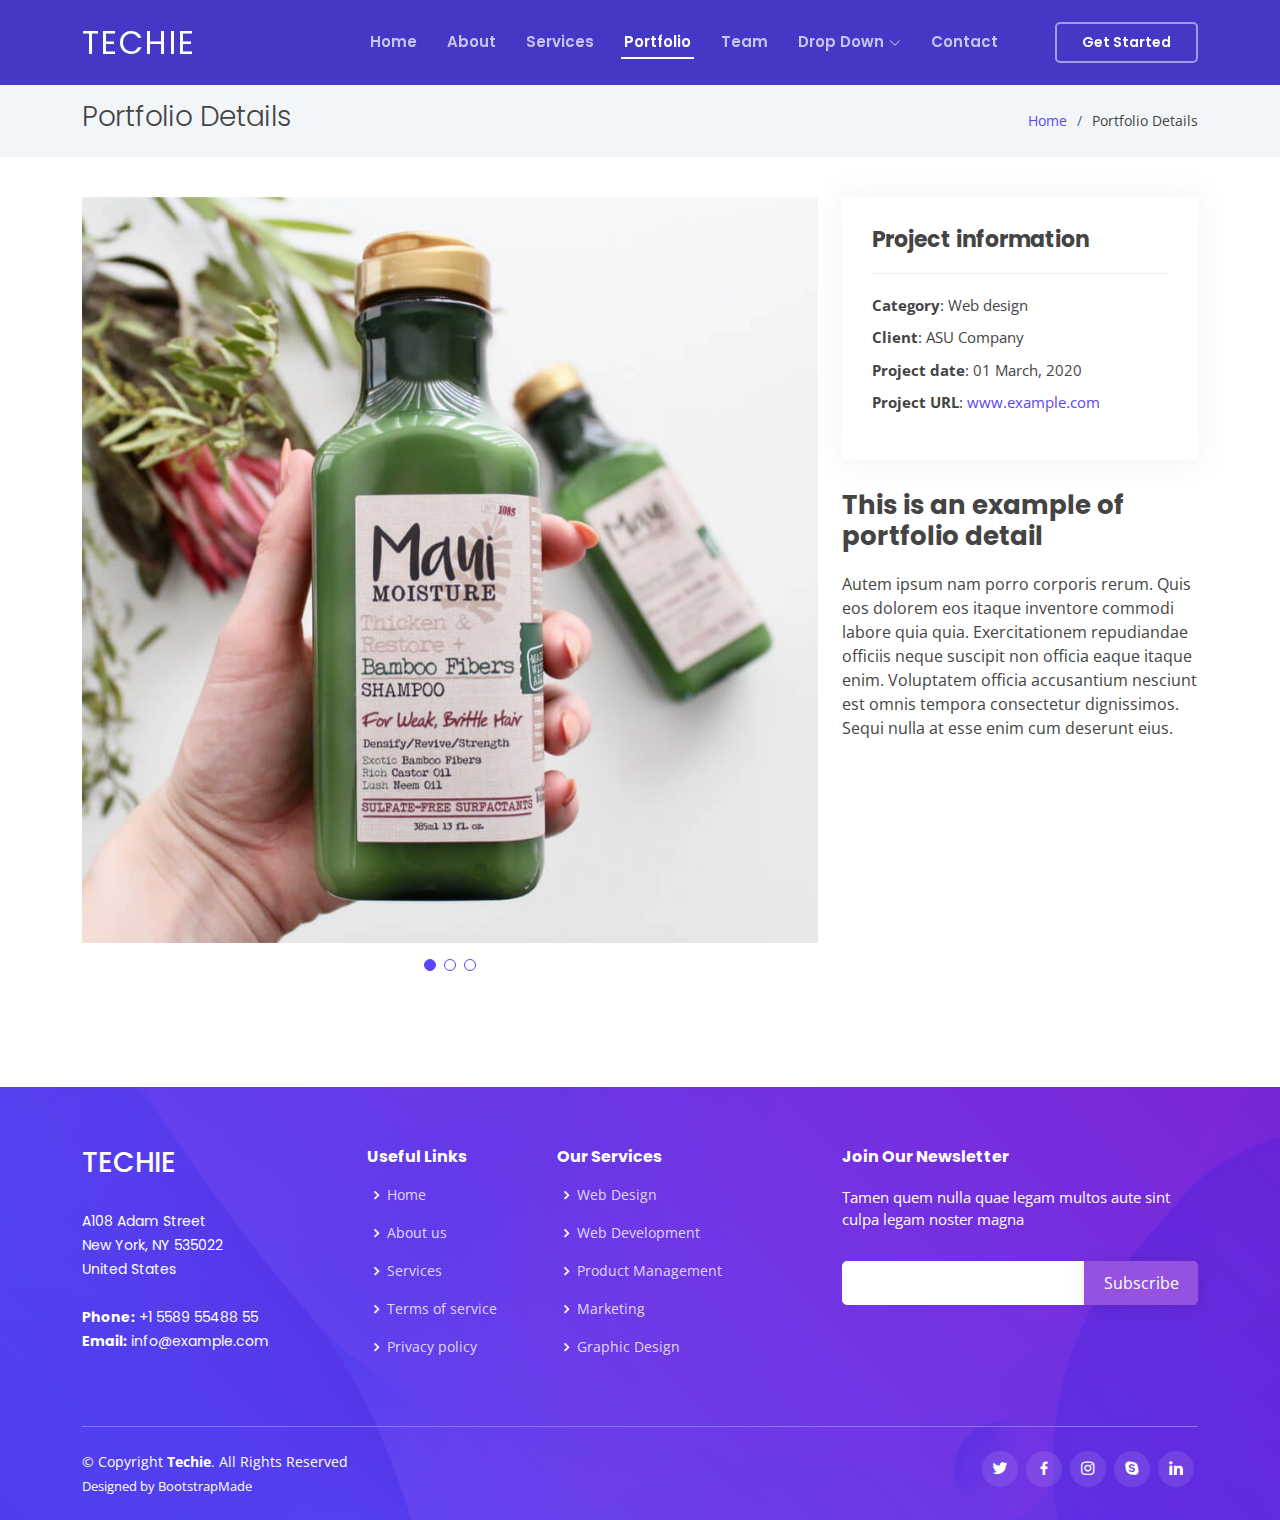
<file: Techie/portfolio-details.html>
<!DOCTYPE html>
<html lang="en">

<head>
  <meta charset="utf-8">
  <meta content="width=device-width, initial-scale=1.0" name="viewport">

  <title>Portfolio Details - Techie Bootstrap Template</title>
  <meta content="" name="description">
  <meta content="" name="keywords">

  <!-- Favicons -->
  <link href="assets/img/favicon.png" rel="icon">
  <link href="assets/img/apple-touch-icon.png" rel="apple-touch-icon">

  <!-- Google Fonts -->
  <link href="https://fonts.googleapis.com/css?family=Open+Sans:300,300i,400,400i,600,600i,700,700i|Roboto:300,300i,400,400i,500,500i,600,600i,700,700i|Poppins:300,300i,400,400i,500,500i,600,600i,700,700i" rel="stylesheet">

  <!-- Vendor CSS Files -->
  <link href="assets/vendor/aos/aos.css" rel="stylesheet">
  <link href="assets/vendor/bootstrap/css/bootstrap.min.css" rel="stylesheet">
  <link href="assets/vendor/bootstrap-icons/bootstrap-icons.css" rel="stylesheet">
  <link href="assets/vendor/boxicons/css/boxicons.min.css" rel="stylesheet">
  <link href="assets/vendor/glightbox/css/glightbox.min.css" rel="stylesheet">
  <link href="assets/vendor/swiper/swiper-bundle.min.css" rel="stylesheet">

  <!-- Template Main CSS File -->
  <link href="assets/css/style.css" rel="stylesheet">

  <!-- =======================================================
  * Template Name: Techie
  * Updated: Sep 18 2023 with Bootstrap v5.3.2
  * Template URL: https://bootstrapmade.com/techie-free-skin-bootstrap-3/
  * Author: BootstrapMade.com
  * License: https://bootstrapmade.com/license/
  ======================================================== -->
</head>

<body>

  <!-- ======= Header ======= -->
  <header id="header" class="fixed-top header-inner-pages">
    <div class="container d-flex align-items-center justify-content-between">
      <h1 class="logo"><a href="index.html">Techie</a></h1>
      <!-- Uncomment below if you prefer to use an image logo -->
      <!-- <a href="index.html" class="logo"><img src="assets/img/logo.png" alt="" class="img-fluid"></a>-->

      <nav id="navbar" class="navbar">
        <ul>
          <li><a class="nav-link scrollto " href="#hero">Home</a></li>
          <li><a class="nav-link scrollto" href="#about">About</a></li>
          <li><a class="nav-link scrollto" href="#services">Services</a></li>
          <li><a class="nav-link scrollto active" href="#portfolio">Portfolio</a></li>
          <li><a class="nav-link scrollto" href="#team">Team</a></li>
          <li class="dropdown"><a href="#"><span>Drop Down</span> <i class="bi bi-chevron-down"></i></a>
            <ul>
              <li><a href="#">Drop Down 1</a></li>
              <li class="dropdown"><a href="#"><span>Deep Drop Down</span> <i class="bi bi-chevron-right"></i></a>
                <ul>
                  <li><a href="#">Deep Drop Down 1</a></li>
                  <li><a href="#">Deep Drop Down 2</a></li>
                  <li><a href="#">Deep Drop Down 3</a></li>
                  <li><a href="#">Deep Drop Down 4</a></li>
                  <li><a href="#">Deep Drop Down 5</a></li>
                </ul>
              </li>
              <li><a href="#">Drop Down 2</a></li>
              <li><a href="#">Drop Down 3</a></li>
              <li><a href="#">Drop Down 4</a></li>
            </ul>
          </li>
          <li><a class="nav-link scrollto" href="#contact">Contact</a></li>
          <li><a class="getstarted scrollto" href="#about">Get Started</a></li>
        </ul>
        <i class="bi bi-list mobile-nav-toggle"></i>
      </nav><!-- .navbar -->

    </div>
  </header><!-- End Header -->

  <main id="main">

    <!-- ======= Breadcrumbs ======= -->
    <section id="breadcrumbs" class="breadcrumbs">
      <div class="container">

        <div class="d-flex justify-content-between align-items-center">
          <h2>Portfolio Details</h2>
          <ol>
            <li><a href="index.html">Home</a></li>
            <li>Portfolio Details</li>
          </ol>
        </div>

      </div>
    </section><!-- End Breadcrumbs -->

    <!-- ======= Portfolio Details Section ======= -->
    <section id="portfolio-details" class="portfolio-details">
      <div class="container">

        <div class="row gy-4">

          <div class="col-lg-8">
            <div class="portfolio-details-slider swiper">
              <div class="swiper-wrapper align-items-center">

                <div class="swiper-slide">
                  <img src="assets/img/portfolio/portfolio-1.jpg" alt="">
                </div>

                <div class="swiper-slide">
                  <img src="assets/img/portfolio/portfolio-2.jpg" alt="">
                </div>

                <div class="swiper-slide">
                  <img src="assets/img/portfolio/portfolio-3.jpg" alt="">
                </div>

              </div>
              <div class="swiper-pagination"></div>
            </div>
          </div>

          <div class="col-lg-4">
            <div class="portfolio-info">
              <h3>Project information</h3>
              <ul>
                <li><strong>Category</strong>: Web design</li>
                <li><strong>Client</strong>: ASU Company</li>
                <li><strong>Project date</strong>: 01 March, 2020</li>
                <li><strong>Project URL</strong>: <a href="#">www.example.com</a></li>
              </ul>
            </div>
            <div class="portfolio-description">
              <h2>This is an example of portfolio detail</h2>
              <p>
                Autem ipsum nam porro corporis rerum. Quis eos dolorem eos itaque inventore commodi labore quia quia. Exercitationem repudiandae officiis neque suscipit non officia eaque itaque enim. Voluptatem officia accusantium nesciunt est omnis tempora consectetur dignissimos. Sequi nulla at esse enim cum deserunt eius.
              </p>
            </div>
          </div>

        </div>

      </div>
    </section><!-- End Portfolio Details Section -->

  </main><!-- End #main -->

  <!-- ======= Footer ======= -->
  <footer id="footer">

    <div class="footer-top">
      <div class="container">
        <div class="row">

          <div class="col-lg-3 col-md-6 footer-contact">
            <h3>Techie</h3>
            <p>
              A108 Adam Street <br>
              New York, NY 535022<br>
              United States <br><br>
              <strong>Phone:</strong> +1 5589 55488 55<br>
              <strong>Email:</strong> info@example.com<br>
            </p>
          </div>

          <div class="col-lg-2 col-md-6 footer-links">
            <h4>Useful Links</h4>
            <ul>
              <li><i class="bx bx-chevron-right"></i> <a href="#">Home</a></li>
              <li><i class="bx bx-chevron-right"></i> <a href="#">About us</a></li>
              <li><i class="bx bx-chevron-right"></i> <a href="#">Services</a></li>
              <li><i class="bx bx-chevron-right"></i> <a href="#">Terms of service</a></li>
              <li><i class="bx bx-chevron-right"></i> <a href="#">Privacy policy</a></li>
            </ul>
          </div>

          <div class="col-lg-3 col-md-6 footer-links">
            <h4>Our Services</h4>
            <ul>
              <li><i class="bx bx-chevron-right"></i> <a href="#">Web Design</a></li>
              <li><i class="bx bx-chevron-right"></i> <a href="#">Web Development</a></li>
              <li><i class="bx bx-chevron-right"></i> <a href="#">Product Management</a></li>
              <li><i class="bx bx-chevron-right"></i> <a href="#">Marketing</a></li>
              <li><i class="bx bx-chevron-right"></i> <a href="#">Graphic Design</a></li>
            </ul>
          </div>

          <div class="col-lg-4 col-md-6 footer-newsletter">
            <h4>Join Our Newsletter</h4>
            <p>Tamen quem nulla quae legam multos aute sint culpa legam noster magna</p>
            <form action="" method="post">
              <input type="email" name="email"><input type="submit" value="Subscribe">
            </form>
          </div>

        </div>
      </div>
    </div>

    <div class="container">

      <div class="copyright-wrap d-md-flex py-4">
        <div class="me-md-auto text-center text-md-start">
          <div class="copyright">
            &copy; Copyright <strong><span>Techie</span></strong>. All Rights Reserved
          </div>
          <div class="credits">
            <!-- All the links in the footer should remain intact. -->
            <!-- You can delete the links only if you purchased the pro version. -->
            <!-- Licensing information: https://bootstrapmade.com/license/ -->
            <!-- Purchase the pro version with working PHP/AJAX contact form: https://bootstrapmade.com/techie-free-skin-bootstrap-3/ -->
            Designed by <a href="https://bootstrapmade.com/">BootstrapMade</a>
          </div>
        </div>
        <div class="social-links text-center text-md-right pt-3 pt-md-0">
          <a href="#" class="twitter"><i class="bx bxl-twitter"></i></a>
          <a href="#" class="facebook"><i class="bx bxl-facebook"></i></a>
          <a href="#" class="instagram"><i class="bx bxl-instagram"></i></a>
          <a href="#" class="google-plus"><i class="bx bxl-skype"></i></a>
          <a href="#" class="linkedin"><i class="bx bxl-linkedin"></i></a>
        </div>
      </div>

    </div>
  </footer><!-- End Footer -->

  <a href="#" class="back-to-top d-flex align-items-center justify-content-center"><i class="bi bi-arrow-up-short"></i></a>
  <div id="preloader"></div>

  <!-- Vendor JS Files -->
  <script src="assets/vendor/purecounter/purecounter_vanilla.js"></script>
  <script src="assets/vendor/aos/aos.js"></script>
  <script src="assets/vendor/bootstrap/js/bootstrap.bundle.min.js"></script>
  <script src="assets/vendor/glightbox/js/glightbox.min.js"></script>
  <script src="assets/vendor/isotope-layout/isotope.pkgd.min.js"></script>
  <script src="assets/vendor/swiper/swiper-bundle.min.js"></script>
  <script src="assets/vendor/php-email-form/validate.js"></script>

  <!-- Template Main JS File -->
  <script src="assets/js/main.js"></script>

</body>

</html>
</file>
<file: Techie/assets/css/style.css>
/**
* Template Name: Techie
* Updated: Sep 18 2023 with Bootstrap v5.3.2
* Template URL: https://bootstrapmade.com/techie-free-skin-bootstrap-3/
* Author: BootstrapMade.com
* License: https://bootstrapmade.com/license/
*/

/*--------------------------------------------------------------
# General
--------------------------------------------------------------*/
body {
  font-family: "Open Sans", sans-serif;
  color: #444444;
}

a {
  color: #5846f9;
  text-decoration: none;
}

a:hover {
  color: #8577fb;
  text-decoration: none;
}

h1,
h2,
h3,
h4,
h5,
h6 {
  font-family: "Poppins", sans-serif;
}

/*--------------------------------------------------------------
# Back to top button
--------------------------------------------------------------*/
.back-to-top {
  position: fixed;
  visibility: hidden;
  opacity: 0;
  right: 15px;
  bottom: 15px;
  z-index: 996;
  background: #5846f9;
  width: 40px;
  height: 40px;
  border-radius: 4px;
  transition: all 0.4s;
}

.back-to-top i {
  font-size: 28px;
  color: #fff;
  line-height: 0;
}

.back-to-top:hover {
  background: #7b27d8;
  color: #fff;
}

.back-to-top.active {
  visibility: visible;
  opacity: 1;
}

/*--------------------------------------------------------------
# Preloader
--------------------------------------------------------------*/
#preloader {
  position: fixed;
  top: 0;
  left: 0;
  right: 0;
  bottom: 0;
  z-index: 9999;
  overflow: hidden;
  background: #fff;
}

#preloader:before {
  content: "";
  position: fixed;
  top: calc(50% - 30px);
  left: calc(50% - 30px);
  border: 6px solid #5846f9;
  border-top-color: #e7e4fe;
  border-radius: 50%;
  width: 60px;
  height: 60px;
  animation: animate-preloader 1s linear infinite;
}

@keyframes animate-preloader {
  0% {
    transform: rotate(0deg);
  }

  100% {
    transform: rotate(360deg);
  }
}

/*--------------------------------------------------------------
# Disable aos animation delay on mobile devices
--------------------------------------------------------------*/
@media screen and (max-width: 768px) {
  [data-aos-delay] {
    transition-delay: 0 !important;
  }
}

/*--------------------------------------------------------------
# Header
--------------------------------------------------------------*/
#header {
  transition: all 0.5s;
  z-index: 997;
  padding: 20px 0;
}

#header.header-scrolled,
#header.header-inner-pages {
  background: rgba(24, 6, 185, 0.8);
  padding: 12px 0;
}

#header .logo {
  font-size: 32px;
  margin: 0;
  padding: 0;
  line-height: 1;
  font-weight: 400;
  letter-spacing: 2px;
  text-transform: uppercase;
}

#header .logo a {
  color: #fff;
}

#header .logo img {
  max-height: 40px;
}

/*--------------------------------------------------------------
# Navigation Menu
--------------------------------------------------------------*/
/**
* Desktop Navigation 
*/
.navbar {
  padding: 0;
}

.navbar ul {
  margin: 0;
  padding: 0;
  display: flex;
  list-style: none;
  align-items: center;
}

.navbar li {
  position: relative;
}

.navbar>ul>li {
  padding: 10px 0 10px 24px;
}

.navbar a,
.navbar a:focus {
  display: flex;
  align-items: center;
  justify-content: space-between;
  padding: 0 3px;
  font-family: "Poppins", sans-serif;
  font-size: 15px;
  font-weight: 600;
  color: rgba(255, 255, 255, 0.7);
  white-space: nowrap;
  transition: 0.3s;
  position: relative;
}

.navbar a i,
.navbar a:focus i {
  font-size: 12px;
  line-height: 0;
  margin-left: 5px;
}

.navbar>ul>li>a:before {
  content: "";
  position: absolute;
  width: 100%;
  height: 2px;
  bottom: -5px;
  left: 0;
  background-color: #fff;
  visibility: hidden;
  width: 0px;
  transition: all 0.3s ease-in-out 0s;
}

.navbar a:hover:before,
.navbar li:hover>a:before,
.navbar .active:before {
  visibility: visible;
  width: 100%;
}

.navbar a:hover,
.navbar .active,
.navbar .active:focus,
.navbar li:hover>a {
  color: #fff;
}

.navbar .getstarted,
.navbar .getstarted:focus {
  padding: 8px 25px;
  margin-left: 30px;
  border-radius: 5px;
  color: #fff;
  transition: 0.3s;
  font-size: 14px;
  font-weight: 600;
  border: 2px solid rgba(255, 255, 255, 0.5);
}

.navbar .getstarted:hover,
.navbar .getstarted:focus:hover {
  color: #fff;
  border-color: #fff;
}

.navbar .getstarted:before,
.navbar li:hover>.getstarted:before {
  visibility: hidden;
}

.navbar .dropdown ul {
  display: block;
  position: absolute;
  left: 24px;
  top: calc(100% + 30px);
  margin: 0;
  padding: 10px 0;
  z-index: 99;
  opacity: 0;
  visibility: hidden;
  background: #fff;
  box-shadow: 0px 0px 30px rgba(127, 137, 161, 0.25);
  transition: 0.3s;
}

.navbar .dropdown ul li {
  min-width: 200px;
}

.navbar .dropdown ul a {
  padding: 10px 20px;
  font-size: 14px;
  color: #2c4964;
}

.navbar .dropdown ul a i {
  font-size: 12px;
}

.navbar .dropdown ul a:hover,
.navbar .dropdown ul .active:hover,
.navbar .dropdown ul li:hover>a {
  color: #5846f9;
}

.navbar .dropdown:hover>ul {
  opacity: 1;
  top: 100%;
  visibility: visible;
}

.navbar .dropdown .dropdown ul {
  top: 0;
  left: calc(100% - 30px);
  visibility: hidden;
}

.navbar .dropdown .dropdown:hover>ul {
  opacity: 1;
  top: 0;
  left: 100%;
  visibility: visible;
}

@media (max-width: 1366px) {
  .navbar .dropdown .dropdown ul {
    left: -90%;
  }

  .navbar .dropdown .dropdown:hover>ul {
    left: -100%;
  }
}

/**
* Mobile Navigation 
*/
.mobile-nav-toggle {
  color: #fff;
  font-size: 28px;
  cursor: pointer;
  display: none;
  line-height: 0;
  transition: 0.5s;
}

@media (max-width: 991px) {
  .mobile-nav-toggle {
    display: block;
  }

  .navbar ul {
    display: none;
  }
}

.navbar-mobile {
  position: fixed;
  overflow: hidden;
  top: 0;
  right: 0;
  left: 0;
  bottom: 0;
  background: rgba(28, 47, 65, 0.9);
  transition: 0.3s;
  z-index: 999;
}

.navbar-mobile .mobile-nav-toggle {
  position: absolute;
  top: 15px;
  right: 15px;
}

.navbar-mobile ul {
  display: block;
  position: absolute;
  top: 55px;
  right: 15px;
  bottom: 15px;
  left: 15px;
  padding: 10px 0;
  background-color: #fff;
  overflow-y: auto;
  transition: 0.3s;
}

.navbar-mobile>ul>li {
  padding: 0;
}

.navbar-mobile a,
.navbar-mobile a:focus {
  padding: 10px 20px;
  font-size: 15px;
  color: #2c4964;
}

.navbar-mobile a:hover:before,
.navbar-mobile li:hover>a:before,
.navbar-mobile .active:before {
  visibility: hidden;
}

.navbar-mobile a:hover,
.navbar-mobile .active,
.navbar-mobile li:hover>a {
  color: #5846f9;
}

.navbar-mobile .getstarted,
.navbar-mobile .getstarted:focus {
  margin: 15px;
}

.navbar-mobile .dropdown ul {
  position: static;
  display: none;
  margin: 10px 20px;
  padding: 10px 0;
  z-index: 99;
  opacity: 1;
  visibility: visible;
  background: #fff;
  box-shadow: 0px 0px 30px rgba(127, 137, 161, 0.25);
}

.navbar-mobile .dropdown ul li {
  min-width: 200px;
}

.navbar-mobile .dropdown ul a {
  padding: 10px 20px;
}

.navbar-mobile .dropdown ul a i {
  font-size: 12px;
}

.navbar-mobile .dropdown ul a:hover,
.navbar-mobile .dropdown ul .active:hover,
.navbar-mobile .dropdown ul li:hover>a {
  color: #5846f9;
}

.navbar-mobile .dropdown>.dropdown-active {
  display: block;
}

/*--------------------------------------------------------------
# Hero Section
--------------------------------------------------------------*/
#hero {
  width: 100%;
  height: 100vh;
  background: linear-gradient(45deg, rgba(86, 58, 250, 0.9) 0%, rgba(116, 15, 214, 0.9) 100%), url("../img/hero-bg.jpg") center center no-repeat;
  background-size: cover;
}

#hero .container,
#hero .container-fluid {
  padding-top: 84px;
}

#hero h1 {
  margin: 0;
  font-size: 52px;
  font-weight: 700;
  line-height: 64px;
  color: #fff;
}

#hero h2 {
  color: rgba(255, 255, 255, 0.8);
  margin: 10px 0 0 0;
  font-size: 20px;
}

#hero .btn-get-started {
  font-family: "Poppins", sans-serif;
  font-weight: 500;
  font-size: 16px;
  letter-spacing: 1px;
  display: inline-block;
  padding: 10px 28px;
  border-radius: 5px;
  transition: 0.5s;
  margin-top: 30px;
  color: #fff;
  border: 2px solid #fff;
}

#hero .btn-get-started:hover {
  background: #fff;
  color: #5846f9;
}

#hero .animated {
  animation: up-down 2s ease-in-out infinite alternate-reverse both;
}

@media (min-width: 1200px) {
  #hero {
    background-attachment: fixed;
  }
}

@media (max-width: 991px) {
  #hero {
    text-align: center;
  }

  #hero .container,
  #hero .container-fluid {
    padding-top: 68px;
  }

  #hero .animated {
    animation: none;
  }

  #hero .hero-img {
    text-align: center;
  }

  #hero .hero-img img {
    width: 50%;
  }
}

@media (max-width: 768px) {
  #hero h1 {
    font-size: 26px;
    line-height: 36px;
  }

  #hero h2 {
    font-size: 18px;
    line-height: 24px;
  }

  #hero .hero-img img {
    width: 60%;
  }
}

@media (max-width: 575px) {
  #hero .hero-img img {
    width: 80%;
  }
}

@media (max-width: 575px),
(max-height: 600px) {
  #hero {
    height: auto;
  }
}

@keyframes up-down {
  0% {
    transform: translateY(10px);
  }

  100% {
    transform: translateY(-10px);
  }
}

/*--------------------------------------------------------------
# Sections General
--------------------------------------------------------------*/
section {
  padding: 100px 0;
  overflow: hidden;
}

.section-bg {
  background-color: #f9f8ff;
}

.section-title {
  text-align: center;
  padding-bottom: 30px;
}

.section-title h2 {
  font-size: 32px;
  font-weight: bold;
  text-transform: uppercase;
  margin-bottom: 20px;
  padding-bottom: 20px;
  position: relative;
}

.section-title h2::after {
  content: "";
  position: absolute;
  display: block;
  width: 50px;
  height: 3px;
  background: #5846f9;
  bottom: 0;
  left: calc(50% - 25px);
}

.section-title p {
  margin-bottom: 0;
}

/*--------------------------------------------------------------
# About
--------------------------------------------------------------*/
.about {
  padding: 120px 0;
}

.about .content h3 {
  font-weight: 600;
  font-size: 32px;
  color: #2c4964;
}

.about .content ul {
  list-style: none;
  padding: 0;
}

.about .content ul li {
  padding-bottom: 10px;
}

.about .content ul i {
  font-size: 20px;
  padding-right: 4px;
  color: #5846f9;
}

.about .content p:last-child {
  margin-bottom: 0;
}

.about .content .read-more {
  font-family: "Poppins", sans-serif;
  font-weight: 500;
  font-size: 16px;
  letter-spacing: 1px;
  display: inline-block;
  padding: 10px 28px;
  border-radius: 5px;
  transition: 0.5s;
  margin-top: 30px;
  color: #fff;
  background: linear-gradient(45deg, #5846f9 0%, #7b27d8 100%);
}

.about .content .read-more:hover {
  background: linear-gradient(180deg, #5846f9 0%, #7b27d8 100%);
}


/*--------------------------------------------------------------
# Counts
--------------------------------------------------------------*/
.counts {
  background: linear-gradient(90deg, rgba(88, 70, 249, 0.5) 0%, rgba(123, 39, 216, 0.5) 100%), url("../img/counts-bg.png") center center no-repeat;
  padding: 80px 0 60px 0;
}

.counts .counters span {
  font-size: 48px;
  display: block;
  color: #fff;
  font-weight: 600;
  font-family: "Poppins", sans-serif;
}

.counts .counters p {
  padding: 0;
  margin: 0 0 20px 0;
  font-size: 15px;
  color: rgba(255, 255, 255, 0.8);
}

/*--------------------------------------------------------------
# Services
--------------------------------------------------------------*/
.services .icon-box {
  text-align: center;
  padding: 70px 20px 80px 20px;
  transition: all ease-in-out 0.3s;
  background: #fff;
}

.services .icon-box .icon {
  margin: 0 auto;
  width: 100px;
  height: 100px;
  display: flex;
  align-items: center;
  justify-content: center;
  transition: ease-in-out 0.3s;
  position: relative;
}

.services .icon-box .icon i {
  font-size: 36px;
  transition: 0.5s;
  position: relative;
}

.services .icon-box .icon svg {
  position: absolute;
  top: 0;
  left: 0;
}

.services .icon-box .icon svg path {
  transition: 0.5s;
  fill: #f5f5f5;
}

.services .icon-box h4 {
  font-weight: 600;
  margin: 10px 0 15px 0;
  font-size: 22px;
}

.services .icon-box h4 a {
  color: #2c4964;
  transition: ease-in-out 0.3s;
}

.services .icon-box p {
  line-height: 24px;
  font-size: 14px;
  margin-bottom: 0;
}

.services .icon-box:hover {
  border-color: #fff;
  box-shadow: 0px 0 25px 0 rgba(0, 0, 0, 0.1);
}

.services .iconbox-blue i {
  color: #47aeff;
}

.services .iconbox-blue:hover .icon i {
  color: #fff;
}

.services .iconbox-blue:hover .icon path {
  fill: #47aeff;
}

.services .iconbox-orange i {
  color: #ffa76e;
}

.services .iconbox-orange:hover .icon i {
  color: #fff;
}

.services .iconbox-orange:hover .icon path {
  fill: #ffa76e;
}

.services .iconbox-pink i {
  color: #e80368;
}

.services .iconbox-pink:hover .icon i {
  color: #fff;
}

.services .iconbox-pink:hover .icon path {
  fill: #e80368;
}

.services .iconbox-yellow i {
  color: #ffbb2c;
}

.services .iconbox-yellow:hover .icon i {
  color: #fff;
}

.services .iconbox-yellow:hover .icon path {
  fill: #ffbb2c;
}

.services .iconbox-red i {
  color: #ff5828;
}

.services .iconbox-red:hover .icon i {
  color: #fff;
}

.services .iconbox-red:hover .icon path {
  fill: #ff5828;
}

.services .iconbox-teal i {
  color: #11dbcf;
}

.services .iconbox-teal:hover .icon i {
  color: #fff;
}

.services .iconbox-teal:hover .icon path {
  fill: #11dbcf;
}

/*--------------------------------------------------------------
# Features
--------------------------------------------------------------*/
.features .icon-box h4 {
  font-size: 20px;
  font-weight: 700;
  margin: 5px 0 10px 60px;
}

.features .icon-box i {
  font-size: 48px;
  float: left;
  color: #5846f9;
}

.features .icon-box p {
  font-size: 15px;
  color: #848484;
  margin-left: 60px;
}

.features .image {
  background-position: center center;
  background-repeat: no-repeat;
  background-size: cover;
  min-height: 400px;
}

/*--------------------------------------------------------------
# Testimonials
--------------------------------------------------------------*/
.testimonials .testimonials-carousel,
.testimonials .testimonials-slider {
  overflow: hidden;
}

.testimonials .testimonial-item {
  box-sizing: content-box;
  min-height:500px;
}

.testimonials .testimonial-item .testimonial-img {
  width: 90px;
  border-radius: 50%;
  margin: -40px 0 0 40px;
  position: relative;
  z-index: 2;
  border: 6px solid #fff;
  box-shadow: 0px 2px 15px rgba(0, 0, 0, 0.1);
}

.testimonials .testimonial-item h3 {
  font-size: 18px;
  font-weight: bold;
  margin: 10px 0 5px 45px;
  color: #2c4964;
}

.testimonials .testimonial-item h4 {
  font-size: 14px;
  color: #999;
  margin: 0 0 0 45px;
}

.testimonials .testimonial-item .quote-icon-left,
.testimonials .testimonial-item .quote-icon-right {
  color: #b1a9fc;
  font-size: 26px;
}

.testimonials .testimonial-item .quote-icon-left {
  display: inline-block;
  left: -5px;
  position: relative;
}

.testimonials .testimonial-item .quote-icon-right {
  display: inline-block;
  right: -5px;
  position: relative;
  top: 10px;
}

.testimonials .testimonial-item p {
  font-style: italic;
  margin: 0 15px 0 15px;
  padding: 20px 20px 60px 20px;
  background: #fff;
  position: relative;
  border-radius: 6px;
  position: relative;
  z-index: 1;
  min-height: 400px;
  box-shadow: 0 0px 20px 0 rgba(0, 0, 0, 0.1);
}

.testimonials .swiper-pagination {
  margin-top: 20px;
  position: relative;
}

.testimonials .swiper-pagination .swiper-pagination-bullet {
  width: 12px;
  height: 12px;
  background-color: #fff;
  opacity: 1;
  border: 1px solid #5846f9;
}

.testimonials .swiper-pagination .swiper-pagination-bullet-active {
  background-color: #5846f9;
}

@media (max-width: 767px) {
  .testimonials {
    margin: 30px 10px;
  }
}

/*--------------------------------------------------------------
# Portfolio
--------------------------------------------------------------*/
.portfolio {
  background-color: #f9f8ff;
}
.portfolio .portfolio-item {
  margin-bottom: 30px;
}

.portfolio #portfolio-flters {
  padding: 0;
  margin: 0 auto 25px auto;
  list-style: none;
  text-align: center;
  border-radius: 50px;
  padding: 2px 15px;
}

.portfolio #portfolio-flters li {
  cursor: pointer;
  display: inline-block;
  padding: 10px 15px;
  font-size: 14px;
  font-weight: 600;
  line-height: 1;
  text-transform: uppercase;
  color: #444444;
  margin-bottom: 5px;
  transition: all 0.3s ease-in-out;
  border-radius: 5px;
  font-family: "Poppins", sans-serif;
}

.portfolio #portfolio-flters li:hover,
.portfolio #portfolio-flters li.filter-active {
  color: #fff;
  background: #5846f9;
}

.portfolio #portfolio-flters li:last-child {
  margin-right: 0;
}

.portfolio .portfolio-wrap {
  transition: 0.3s;
  position: relative;
  overflow: hidden;
  z-index: 1;
}

.portfolio .portfolio-wrap::before {
  content: "";
  background: rgba(88, 70, 249, 0.8);
  position: absolute;
  left: 30px;
  right: 30px;
  top: 30px;
  bottom: 30px;
  transition: all ease-in-out 0.3s;
  z-index: 2;
  opacity: 0;
}

.portfolio .portfolio-wrap .portfolio-info {
  opacity: 0;
  position: absolute;
  top: 10%;
  left: 0;
  right: 0;
  text-align: center;
  z-index: 3;
  transition: all ease-in-out 0.3s;
}

.portfolio .portfolio-wrap .portfolio-info h4 {
  font-size: 20px;
  color: #fff;
  font-weight: 600;
}

.portfolio .portfolio-wrap .portfolio-info p {
  color: #ffffff;
  font-size: 14px;
  text-transform: uppercase;
}

.portfolio .portfolio-wrap .portfolio-links {
  opacity: 0;
  left: 0;
  right: 0;
  bottom: 10%;
  text-align: center;
  z-index: 3;
  position: absolute;
  transition: all ease-in-out 0.3s;
}

.portfolio .portfolio-wrap .portfolio-links a {
  color: rgba(255, 255, 255, 0.6);
  margin: 0 2px;
  font-size: 28px;
  display: inline-block;
  transition: 0.3s;
}

.portfolio .portfolio-wrap .portfolio-links a:hover {
  color: #fff;
}

.portfolio .portfolio-wrap:hover::before {
  top: 0;
  left: 0;
  right: 0;
  bottom: 0;
  opacity: 1;
}

.portfolio .portfolio-wrap:hover .portfolio-info {
  opacity: 1;
  top: calc(50% - 48px);
}

.portfolio .portfolio-wrap:hover .portfolio-links {
  opacity: 1;
  bottom: calc(50% - 50px);
}

/*--------------------------------------------------------------
# Portfolio Details
--------------------------------------------------------------*/
.portfolio-details {
  padding-top: 40px;
}

.portfolio-details .portfolio-details-slider img {
  width: 100%;
}

.portfolio-details .portfolio-details-slider .swiper-pagination {
  margin-top: 20px;
  position: relative;
}

.portfolio-details .portfolio-details-slider .swiper-pagination .swiper-pagination-bullet {
  width: 12px;
  height: 12px;
  background-color: #fff;
  opacity: 1;
  border: 1px solid #5846f9;
}

.portfolio-details .portfolio-details-slider .swiper-pagination .swiper-pagination-bullet-active {
  background-color: #5846f9;
}

.portfolio-details .portfolio-info {
  padding: 30px;
  box-shadow: 0px 0 30px rgba(44, 73, 100, 0.08);
}

.portfolio-details .portfolio-info h3 {
  font-size: 22px;
  font-weight: 700;
  margin-bottom: 20px;
  padding-bottom: 20px;
  border-bottom: 1px solid #eee;
}

.portfolio-details .portfolio-info ul {
  list-style: none;
  padding: 0;
  font-size: 15px;
}

.portfolio-details .portfolio-info ul li+li {
  margin-top: 10px;
}

.portfolio-details .portfolio-description {
  padding-top: 30px;
}

.portfolio-details .portfolio-description h2 {
  font-size: 26px;
  font-weight: 700;
  margin-bottom: 20px;
}

.portfolio-details .portfolio-description p {
  padding: 0;
}

/*--------------------------------------------------------------
# Pricing
--------------------------------------------------------------*/
.pricing .box {
  padding: 20px;
  background: #fff;
  text-align: center;
  border-radius: 5px;
  position: relative;
  overflow: hidden;
  box-shadow: 0px 2px 15px rgba(0, 0, 0, 0.1);
}

.pricing h3 {
  font-weight: 400;
  margin: -20px -20px 20px -20px;
  padding: 20px 15px;
  font-size: 16px;
  font-weight: 600;
  color: #2c4964;
  background: #f8f8f8;
}

.pricing h4 {
  font-size: 36px;
  color: #5846f9;
  font-weight: 600;
  font-family: "Roboto", sans-serif;
  margin-bottom: 20px;
}

.pricing h4 sup {
  font-size: 20px;
  top: -15px;
  left: -3px;
}

.pricing h4 span {
  color: #bababa;
  font-size: 16px;
  font-weight: 300;
}

.pricing ul {
  padding: 0;
  list-style: none;
  color: #444444;
  text-align: center;
  line-height: 20px;
  font-size: 14px;
}

.pricing ul li {
  padding-bottom: 16px;
}

.pricing ul i {
  color: #5846f9;
  font-size: 18px;
  padding-right: 4px;
}

.pricing ul .na {
  color: #ccc;
  text-decoration: line-through;
}

.pricing .btn-wrap {
  margin: 20px -20px -20px -20px;
  padding: 20px 15px;
  background: #f8f8f8;
  text-align: center;
}

.pricing .btn-buy {
  background: linear-gradient(42deg, #5846f9 0%, #7b27d8 100%);
  display: inline-block;
  padding: 10px 35px;
  border-radius: 4px;
  color: #fff;
  transition: none;
  font-size: 15px;
  font-weight: 400;
  font-family: "Roboto", sans-serif;
  font-weight: 600;
  transition: 0.3s;
}

.pricing .btn-buy:hover {
  background: linear-gradient(180deg, #5846f9 0%, #7b27d8 100%);
}

.pricing .featured h3 {
  color: #fff;
  background: #5846f9;
}

.pricing .advanced {
  width: 200px;
  position: absolute;
  top: 18px;
  right: -68px;
  transform: rotate(45deg);
  z-index: 1;
  font-size: 14px;
  padding: 1px 0 3px 0;
  background: #5846f9;
  color: #fff;
}

/*--------------------------------------------------------------
# Frequently Asked Questions
--------------------------------------------------------------*/
.faq {
  background: linear-gradient(42deg, #5846f9 0%, #7b27d8 100%);
}

.faq .section-title h2,
.faq .section-title p {
  color: #fff;
}

.faq .section-title h2::after {
  background: rgba(255, 255, 255, 0.6);
}

.faq .faq-list {
  padding: 0 100px;
}

.faq .faq-list ul {
  padding: 0;
  list-style: none;
}

.faq .faq-list li+li {
  margin-top: 15px;
}

.faq .faq-list li {
  padding: 30px;
  background: #fff;
  border-radius: 5px;
  position: relative;
}

.faq .faq-list a {
  display: block;
  position: relative;
  font-family: "Roboto", sans-serif;
  font-size: 16px;
  line-height: 24px;
  font-weight: 500;
  padding: 0 30px;
  outline: none;
  cursor: pointer;
}

.faq .faq-list .icon-help {
  font-size: 24px;
  position: absolute;
  right: 0;
  left: 20px;
  color: #8577fb;
}

.faq .faq-list .icon-show,
.faq .faq-list .icon-close {
  font-size: 24px;
  position: absolute;
  right: 0;
  top: 0;
}

.faq .faq-list p {
  margin-bottom: 0;
  padding: 10px 0 0 0;
}

.faq .faq-list .icon-show {
  display: none;
}

.faq .faq-list a.collapsed {
  color: #2c4964;
}

.faq .faq-list a.collapsed:hover {
  color: #5846f9;
}

.faq .faq-list a.collapsed .icon-show {
  display: inline-block;
}

.faq .faq-list a.collapsed .icon-close {
  display: none;
}

@media (max-width: 1200px) {
  .faq .faq-list {
    padding: 0;
  }
}

/*--------------------------------------------------------------
# Contact
--------------------------------------------------------------*/
.contact .info-box {
  color: #444444;
  text-align: center;
  box-shadow: 0 0 30px rgba(214, 215, 216, 0.6);
  padding: 20px 0 30px 0;
  background: #fff;
}

.contact .info-box i {
  font-size: 32px;
  color: #5846f9;
  border-radius: 50%;
  padding: 8px;
}

.contact .info-box h3 {
  font-size: 20px;
  color: #2c4964;
  font-weight: 700;
  margin: 10px 0;
}

.contact .info-box p {
  padding: 0;
  line-height: 24px;
  font-size: 14px;
  margin-bottom: 0;
}

.contact .php-email-form {
  box-shadow: 0 0 30px rgba(214, 215, 216, 0.6);
  padding: 30px;
  background: #fff;
}

.contact .php-email-form .error-message {
  display: none;
  color: #fff;
  background: #ed3c0d;
  text-align: left;
  padding: 15px;
  font-weight: 600;
}

.contact .php-email-form .error-message br+br {
  margin-top: 25px;
}

.contact .php-email-form .sent-message {
  display: none;
  color: #fff;
  background: #18d26e;
  text-align: center;
  padding: 15px;
  font-weight: 600;
}

.contact .php-email-form .loading {
  display: none;
  background: #fff;
  text-align: center;
  padding: 15px;
}

.contact .php-email-form .loading:before {
  content: "";
  display: inline-block;
  border-radius: 50%;
  width: 24px;
  height: 24px;
  margin: 0 10px -6px 0;
  border: 3px solid #18d26e;
  border-top-color: #eee;
  animation: animate-loading 1s linear infinite;
}

.contact .php-email-form input,
.contact .php-email-form textarea {
  border-radius: 5px;
  box-shadow: none;
  font-size: 14px;
}

.contact .php-email-form input:focus,
.contact .php-email-form textarea:focus {
  border-color: #5846f9;
}

.contact .php-email-form input {
  padding: 10px 15px;
}

.contact .php-email-form textarea {
  padding: 12px 15px;
}

.contact .php-email-form button[type=submit] {
  background: #5846f9;
  border: 0;
  padding: 10px 24px;
  color: #fff;
  transition: 0.4s;
  border-radius: 5px;
}

.contact .php-email-form button[type=submit]:hover {
  background: #7b27d8;
}

@keyframes animate-loading {
  0% {
    transform: rotate(0deg);
  }

  100% {
    transform: rotate(360deg);
  }
}

/*--------------------------------------------------------------
# Breadcrumbs
--------------------------------------------------------------*/
.breadcrumbs {
  padding: 15px 0;
  background: #f2f6f9;
  min-height: 40px;
  margin-top: 85px;
}

@media (max-width: 992px) {
  .breadcrumbs {
    margin-top: 56px;
  }
}

.breadcrumbs h2 {
  font-size: 28px;
  font-weight: 300;
}

.breadcrumbs ol {
  display: flex;
  flex-wrap: wrap;
  list-style: none;
  padding: 0;
  font-size: 14px;
  margin: 0;
}

.breadcrumbs ol li+li {
  padding-left: 10px;
}

.breadcrumbs ol li+li::before {
  display: inline-block;
  padding-right: 10px;
  color: #3c6387;
  content: "/";
}

@media (max-width: 768px) {
  .breadcrumbs .d-flex {
    display: block !important;
  }

  .breadcrumbs ol {
    display: block;
  }

  .breadcrumbs ol li {
    display: inline-block;
  }
}

/*--------------------------------------------------------------
# Footer
--------------------------------------------------------------*/
#footer {
  color: #fff;
  font-size: 14px;
  background: linear-gradient(45deg, rgba(86, 58, 250, 0.9) 0%, rgba(116, 15, 214, 0.9) 100%), url("../img/hero-bg.jpg") center center no-repeat;
  background-size: cover;
}

#footer .footer-top {
  padding: 60px 0 30px 0;
  position: relative;
}

#footer .footer-top .footer-contact {
  margin-bottom: 30px;
}

#footer .footer-top .footer-contact h3 {
  font-size: 28px;
  margin: 0 0 30px 0;
  padding: 2px 0 2px 0;
  line-height: 1;
  font-weight: 500;
  text-transform: uppercase;
}

#footer .footer-top .footer-contact p {
  font-size: 14px;
  line-height: 24px;
  margin-bottom: 0;
  font-family: "Poppins", sans-serif;
}

#footer .footer-top h4 {
  font-size: 16px;
  font-weight: bold;
  position: relative;
  padding-bottom: 12px;
}

#footer .footer-top .footer-links {
  margin-bottom: 30px;
}

#footer .footer-top .footer-links ul {
  list-style: none;
  padding: 0;
  margin: 0;
}

#footer .footer-top .footer-links ul i {
  padding-right: 2px;
  color: #fff;
  font-size: 18px;
  line-height: 1;
}

#footer .footer-top .footer-links ul li {
  padding: 10px 0;
  display: flex;
  align-items: center;
}

#footer .footer-top .footer-links ul li:first-child {
  padding-top: 0;
}

#footer .footer-top .footer-links ul a {
  color: rgba(255, 255, 255, 0.8);
  transition: 0.3s;
  display: inline-block;
  line-height: 1;
}

#footer .footer-top .footer-links ul a:hover {
  text-decoration: underline;
  color: #fff;
}

#footer .footer-newsletter {
  font-size: 15px;
}

#footer .footer-newsletter h4 {
  font-size: 16px;
  font-weight: bold;
  position: relative;
  padding-bottom: 12px;
}

#footer .footer-newsletter form {
  margin-top: 30px;
  background: #fff;
  padding: 6px 10px;
  position: relative;
  border-radius: 5px;
  text-align: left;
  border: 1px solid white;
}

#footer .footer-newsletter form input[type=email] {
  border: 0;
  padding: 4px 8px;
  width: calc(100% - 100px);
}

#footer .footer-newsletter form input[type=submit] {
  position: absolute;
  top: -1px;
  right: -2px;
  bottom: -1px;
  border: 0;
  background: none;
  font-size: 16px;
  padding: 0 20px;
  background: rgba(123, 39, 216, 0.8);
  color: #fff;
  transition: 0.3s;
  border-radius: 0 5px 5px 0;
  box-shadow: 0px 2px 15px rgba(0, 0, 0, 0.1);
}

#footer .footer-newsletter form input[type=submit]:hover {
  background: #5846f9;
}

#footer .copyright-wrap {
  border-top: 1px solid #8577fb;
}

#footer .credits {
  padding-top: 5px;
  font-size: 13px;
  color: #fff;
}

#footer .credits a {
  color: #fff;
}

#footer .social-links a {
  font-size: 18px;
  display: inline-block;
  background: rgba(255, 255, 255, 0.1);
  color: #fff;
  line-height: 1;
  padding: 8px 0;
  margin-right: 4px;
  border-radius: 50%;
  text-align: center;
  width: 36px;
  height: 36px;
  transition: 0.3s;
}

#footer .social-links a:hover {
  background: rgba(255, 255, 255, 0.2);
  color: #fff;
  text-decoration: none;
}

/*--------------------------------------------------------------
# Blog
--------------------------------------------------------------*/
.blog {
  padding: 40px 0 20px 0;
}

.blog .body {
  background-image: url('starrynight.jpg');
  background-repeat: no-repeat;
  background-attachment: fixed;
  background-size: cover;
}

.blog .entry {
  padding: 30px;
  margin-bottom: 60px;
  box-shadow: 0 4px 16px rgba(0, 0, 0, 0.1);
}

.blog .entry .entry-img {
  max-height: 440px;
  margin: -30px -30px 20px -30px;
  overflow: hidden;
}

.blog .entry .entry-title {
  font-size: 28px;
  font-weight: bold;
  padding: 0;
  margin: 0 0 20px 0;
}

.blog .entry .entry-title a {
  color: #493c3e;
  transition: 0.3s;
}

.blog .entry .entry-title a:hover {
  color: #3a64e4;
}

.blog .entry .entry-meta {
  margin-bottom: 15px;
  color: #b1a0a3;
}

.blog .entry .entry-meta ul {
  display: flex;
  flex-wrap: wrap;
  list-style: none;
  align-items: center;
  padding: 0;
  margin: 0;
}

.blog .entry .entry-meta ul li+li {
  padding-left: 20px;
}

.blog .entry .entry-meta i {
  font-size: 16px;
  margin-right: 8px;
  line-height: 0;
}

.blog .entry .entry-meta a {
  color: #777777;
  font-size: 14px;
  display: inline-block;
  line-height: 1;
}

.blog .entry .entry-content p {
  line-height: 24px;
}

.blog .entry .entry-content .read-more {
  -moz-text-align-last: right;
  text-align-last: right;
}

.blog .entry .entry-content .read-more a {
  display: inline-block;
  background: #3a64e4;
  color: #fff;
  padding: 6px 20px;
  transition: 0.3s;
  font-size: 14px;
  border-radius: 4px;
}

.blog .entry .entry-content .read-more a:hover {
  background: #3a64e4;
}

.blog .entry .entry-content h3 {
  font-size: 22px;
  margin-top: 30px;
  font-weight: bold;
}

.blog .entry .entry-content blockquote {
  overflow: hidden;
  background-color: #fafafa;
  padding: 60px;
  position: relative;
  text-align: center;
  margin: 20px 0;
}

.blog .entry .entry-content blockquote p {
  color: #444444;
  line-height: 1.6;
  margin-bottom: 0;
  font-style: italic;
  font-weight: 500;
  font-size: 22px;
}

.blog .entry .entry-content blockquote::after {
  content: "";
  position: absolute;
  left: 0;
  top: 0;
  bottom: 0;
  width: 3px;
  background-color: #493c3e;
  margin-top: 20px;
  margin-bottom: 20px;
}

.blog .entry .entry-footer {
  padding-top: 10px;
  border-top: 1px solid #e6e6e6;
}

.blog .entry .entry-footer i {
  color: #9a8487;
  display: inline;
}

.blog .entry .entry-footer a {
  color: #57484a;
  transition: 0.3s;
}

.blog .entry .entry-footer a:hover {
  color: #3a64e4;
}

.blog .entry .entry-footer .cats {
  list-style: none;
  display: inline;
  padding: 0 20px 0 0;
  font-size: 14px;
}

.blog .entry .entry-footer .cats li {
  display: inline-block;
}

.blog .entry .entry-footer .tags {
  list-style: none;
  display: inline;
  padding: 0;
  font-size: 14px;
}

.blog .entry .entry-footer .tags li {
  display: inline-block;
}

.blog .entry .entry-footer .tags li+li::before {
  padding-right: 6px;
  color: #6c757d;
  content: ",";
}

.blog .entry .entry-footer .share {
  font-size: 16px;
}

.blog .entry .entry-footer .share i {
  padding-left: 5px;
}

.blog .entry-single {
  margin-bottom: 30px;
}

.blog .blog-author {
  padding: 20px;
  margin-bottom: 30px;
  box-shadow: 0 4px 16px rgba(0, 0, 0, 0.1);
}

.blog .blog-author img {
  width: 120px;
  margin-right: 20px;
}

.blog .blog-author h4 {
  font-weight: 600;
  font-size: 22px;
  margin-bottom: 0px;
  padding: 0;
  color: #493c3e;
}

.blog .blog-author .social-links {
  margin: 0 10px 10px 0;
}

.blog .blog-author .social-links a {
  color: rgba(73, 60, 62, 0.5);
  margin-right: 5px;
}

.blog .blog-author p {
  font-style: italic;
  color: #b7b7b7;
}

.blog .blog-comments {
  margin-bottom: 30px;
}

.blog .blog-comments .comments-count {
  font-weight: bold;
}

.blog .blog-comments .comment {
  margin-top: 30px;
  position: relative;
}

.blog .blog-comments .comment .comment-img {
  margin-right: 14px;
}

.blog .blog-comments .comment .comment-img img {
  width: 60px;
}

.blog .blog-comments .comment h5 {
  font-size: 16px;
  margin-bottom: 2px;
}

.blog .blog-comments .comment h5 a {
  font-weight: bold;
  color: #444444;
  transition: 0.3s;
}

.blog .blog-comments .comment h5 a:hover {
  color: #3a64e4;
}

.blog .blog-comments .comment h5 .reply {
  padding-left: 10px;
  color: #493c3e;
}

.blog .blog-comments .comment h5 .reply i {
  font-size: 20px;
}

.blog .blog-comments .comment time {
  display: block;
  font-size: 14px;
  color: #655356;
  margin-bottom: 5px;
}

.blog .blog-comments .comment.comment-reply {
  padding-left: 40px;
}

.blog .blog-comments .reply-form {
  margin-top: 30px;
  padding: 30px;
  box-shadow: 0 4px 16px rgba(0, 0, 0, 0.1);
}

.blog .blog-comments .reply-form h4 {
  font-weight: bold;
  font-size: 22px;
}

.blog .blog-comments .reply-form p {
  font-size: 14px;
}

.blog .blog-comments .reply-form input {
  border-radius: 4px;
  padding: 10px 10px;
  font-size: 14px;
}

.blog .blog-comments .reply-form input:focus {
  box-shadow: none;
  border-color: #f096a7;
}

.blog .blog-comments .reply-form textarea {
  border-radius: 4px;
  padding: 10px 10px;
  font-size: 14px;
}

.blog .blog-comments .reply-form textarea:focus {
  box-shadow: none;
  border-color: #f096a7;
}

.blog .blog-comments .reply-form .form-group {
  margin-bottom: 25px;
}

.blog .blog-comments .reply-form .btn-primary {
  border-radius: 4px;
  padding: 10px 20px;
  border: 0;
  background-color: #493c3e;
}

.blog .blog-comments .reply-form .btn-primary:hover {
  background-color: #57484a;
}

.blog .blog-pagination {
  color: #816a6e;
}

.blog .blog-pagination ul {
  display: flex;
  padding: 0;
  margin: 0;
  list-style: none;
}

.blog .blog-pagination li {
  margin: 0 5px;
  transition: 0.3s;
}

.blog .blog-pagination li a {
  color: #493c3e;
  padding: 7px 16px;
  display: flex;
  align-items: center;
  justify-content: center;
}

.blog .blog-pagination li.active,
.blog .blog-pagination li:hover {
  background: #3a64e4;
}

.blog .blog-pagination li.active a,
.blog .blog-pagination li:hover a {
  color: #fff;
}

.blog .sidebar {
  padding: 30px;
  margin: 0 0 60px 20px;
  box-shadow: 0 4px 16px rgba(0, 0, 0, 0.1);
}

.blog .sidebar .sidebar-title {
  font-size: 20px;
  font-weight: 700;
  padding: 0 0 0 0;
  margin: 0 0 15px 0;
  color: #493c3e;
  position: relative;
}

.blog .sidebar .sidebar-item {
  margin-bottom: 30px;
}

.blog .sidebar .search-form form {
  background: #fff;
  border: 1px solid #ddd;
  padding: 3px 10px;
  position: relative;
}

.blog .sidebar .search-form form input[type=text] {
  border: 0;
  padding: 4px;
  border-radius: 4px;
  width: calc(100% - 40px);
}

.blog .sidebar .search-form form button {
  position: absolute;
  top: 0;
  right: 0;
  bottom: 0;
  border: 0;
  background: none;
  font-size: 16px;
  padding: 0 15px;
  margin: -1px;
  background: #3a64e4;
  color: #fff;
  transition: 0.3s;
  border-radius: 0 4px 4px 0;
  line-height: 0;
}

.blog .sidebar .search-form form button i {
  line-height: 0;
}

.blog .sidebar .search-form form button:hover {
  background: #3a64e4;
}

.blog .sidebar .categories ul {
  list-style: none;
  padding: 0;
}

.blog .sidebar .categories ul li+li {
  padding-top: 10px;
}

.blog .sidebar .categories ul a {
  color: #493c3e;
  transition: 0.3s;
}

.blog .sidebar .categories ul a:hover {
  color: #3a64e4;
}

.blog .sidebar .categories ul a span {
  padding-left: 5px;
  color: #aaaaaa;
  font-size: 14px;
}

.blog .sidebar .recent-posts .post-item+.post-item {
  margin-top: 15px;
}

.blog .sidebar .recent-posts img {
  width: 80px;
  float: left;
}

.blog .sidebar .recent-posts h4 {
  font-size: 15px;
  margin-left: 95px;
  font-weight: bold;
}

.blog .sidebar .recent-posts h4 a {
  color: #493c3e;
  transition: 0.3s;
}

.blog .sidebar .recent-posts h4 a:hover {
  color: #3a64e4;
}

.blog .sidebar .recent-posts time {
  display: block;
  margin-left: 95px;
  font-style: italic;
  font-size: 14px;
  color: #aaaaaa;
}

.blog .sidebar .tags {
  margin-bottom: -10px;
}

.blog .sidebar .tags ul {
  list-style: none;
  padding: 0;
}

.blog .sidebar .tags ul li {
  display: inline-block;
}

.blog .sidebar .tags ul a {
  color: #8e767a;
  font-size: 14px;
  padding: 6px 14px;
  margin: 0 6px 8px 0;
  border: 1px solid #f6f4f4;
  display: inline-block;
  transition: 0.3s;
}

.blog .sidebar .tags ul a:hover {
  color: #fff;
  border: 1px solid #3a64e4;
  background: #3a64e4;
}

.blog .sidebar .tags ul a span {
  padding-left: 5px;
  color: #dfd8d9;
  font-size: 14px;
}
</file>
